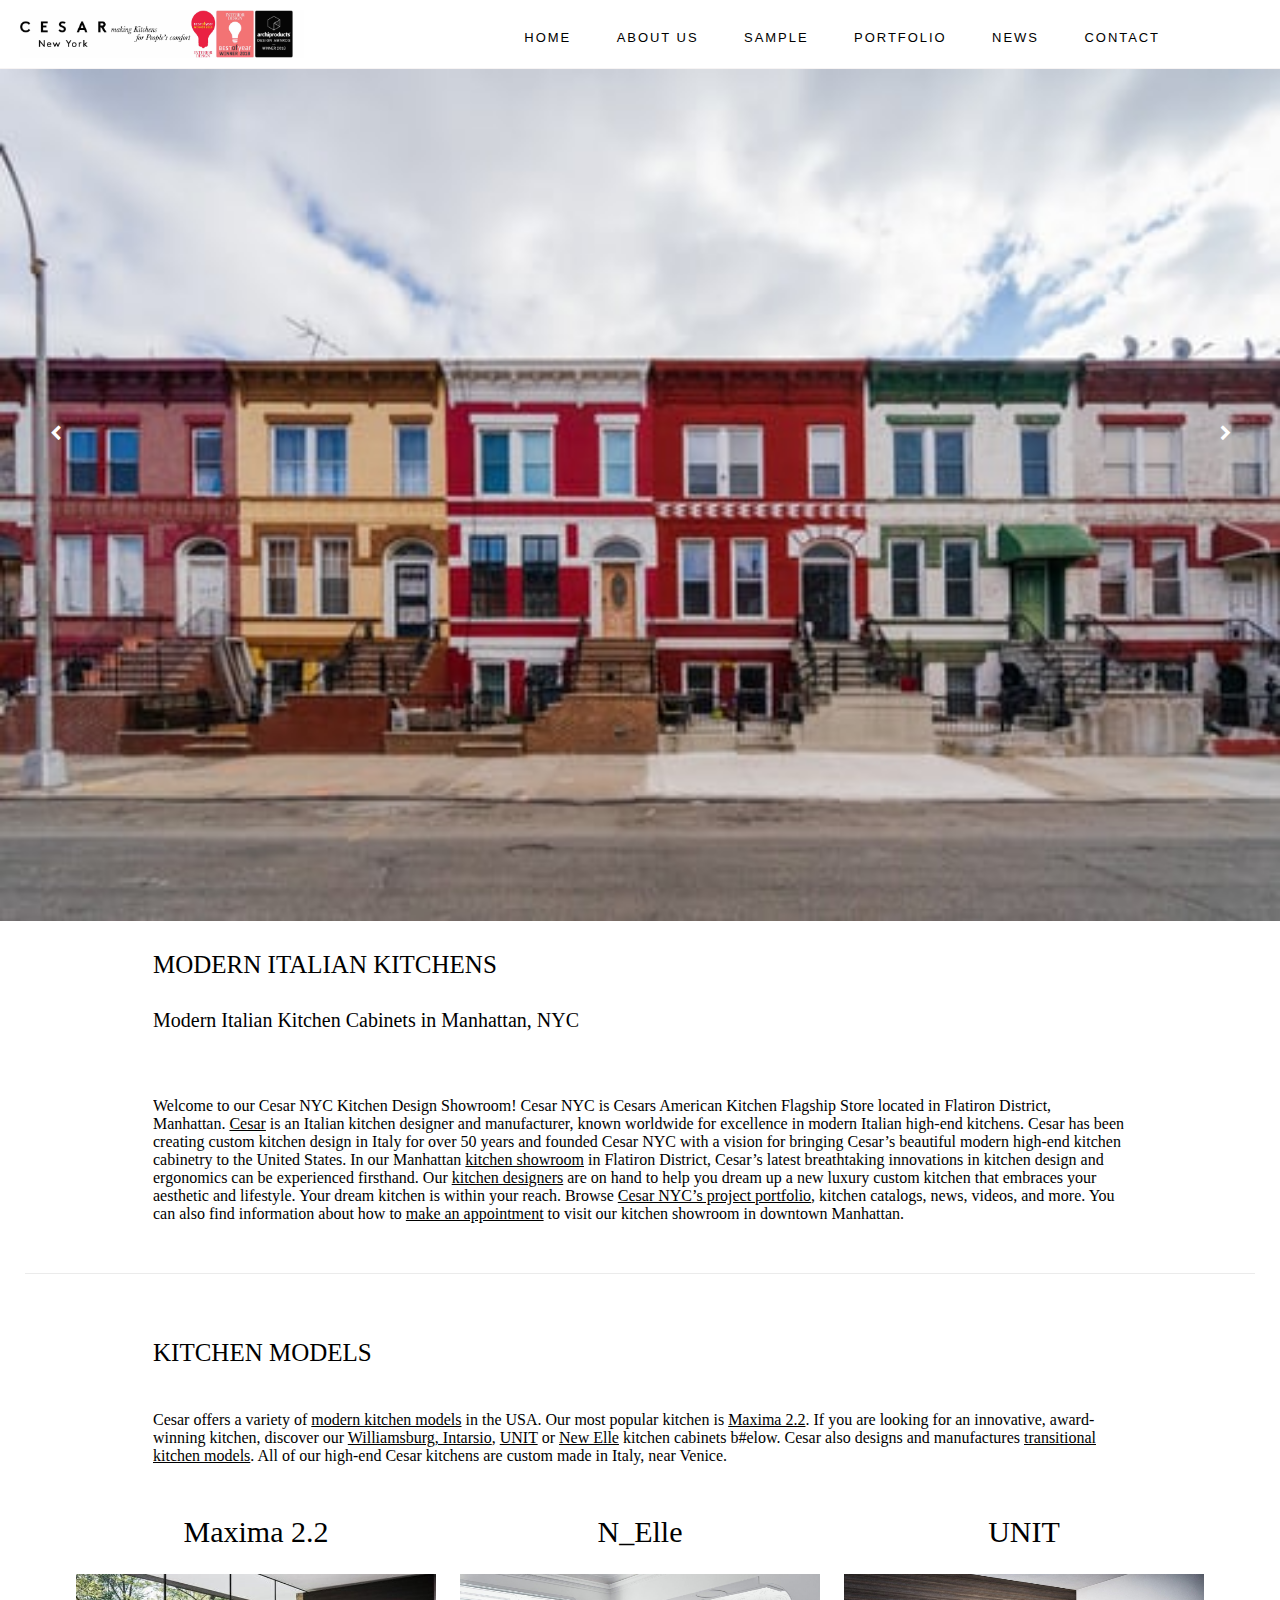
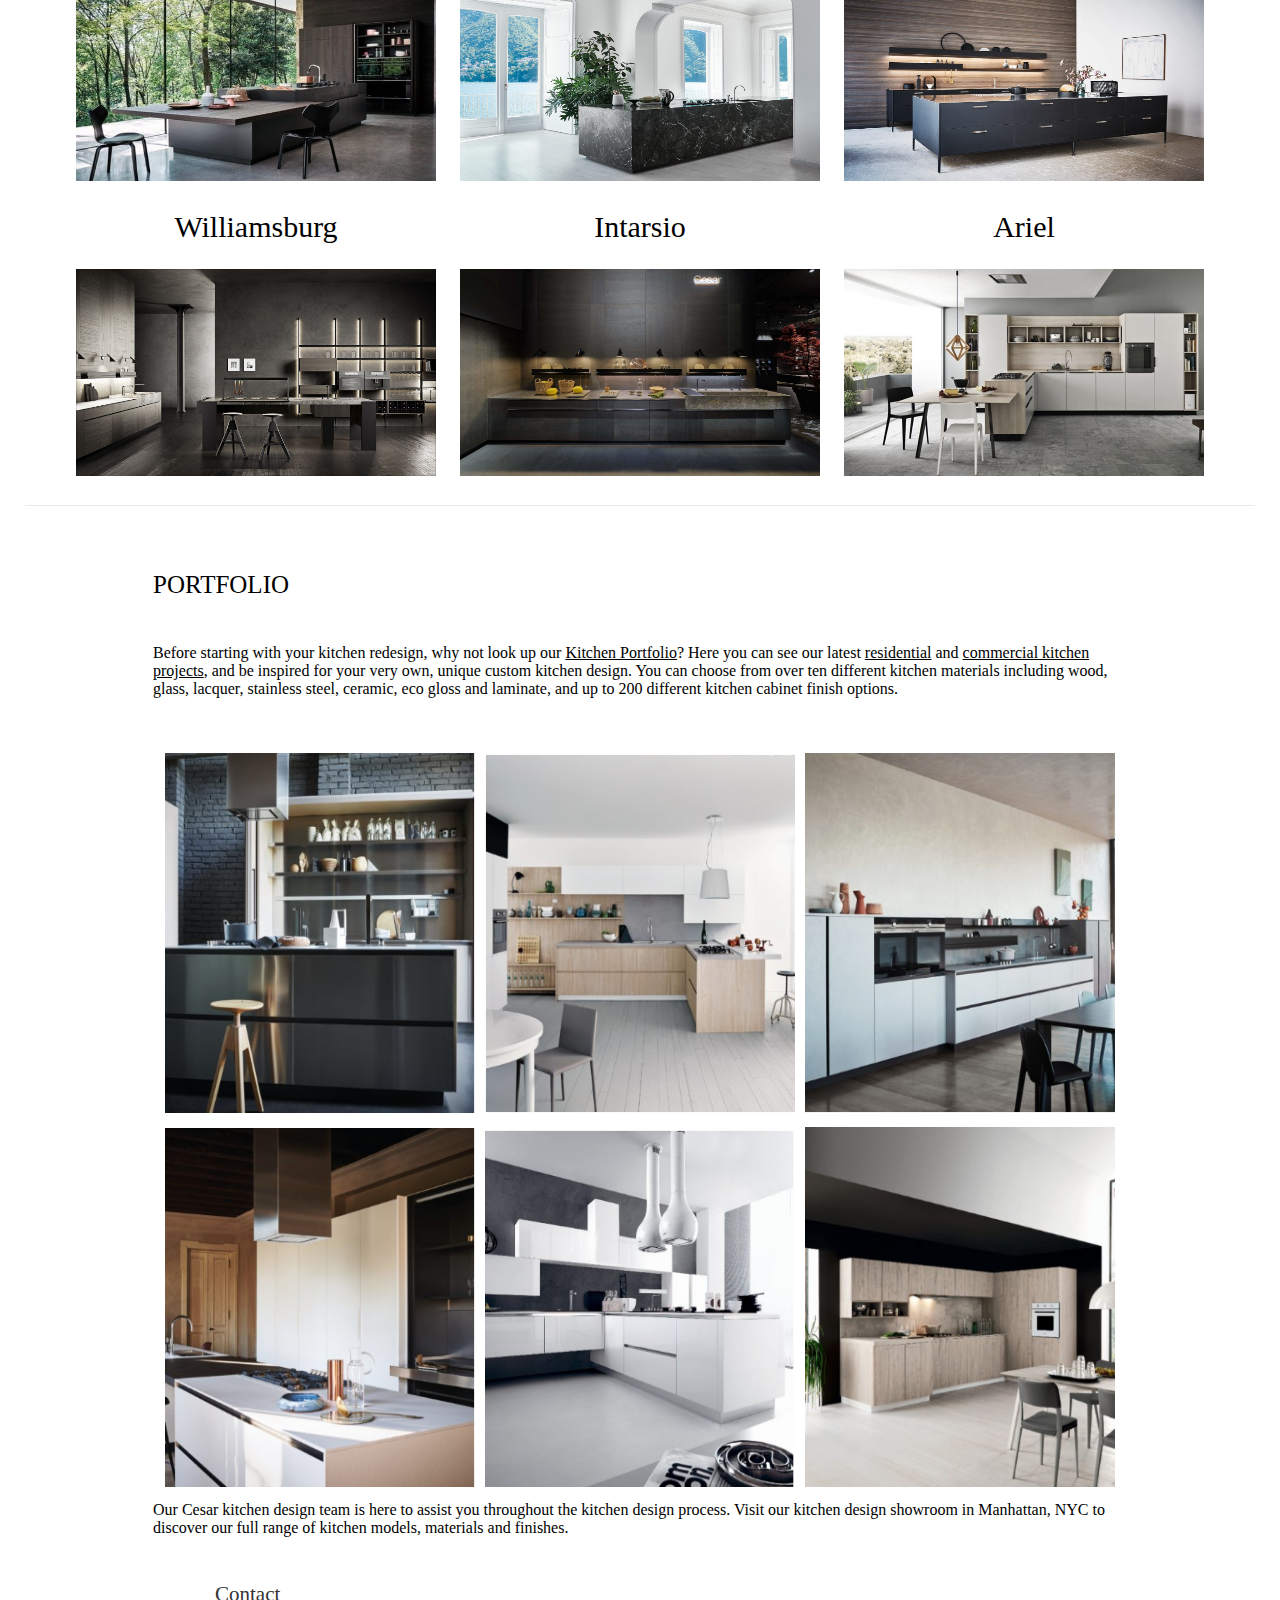
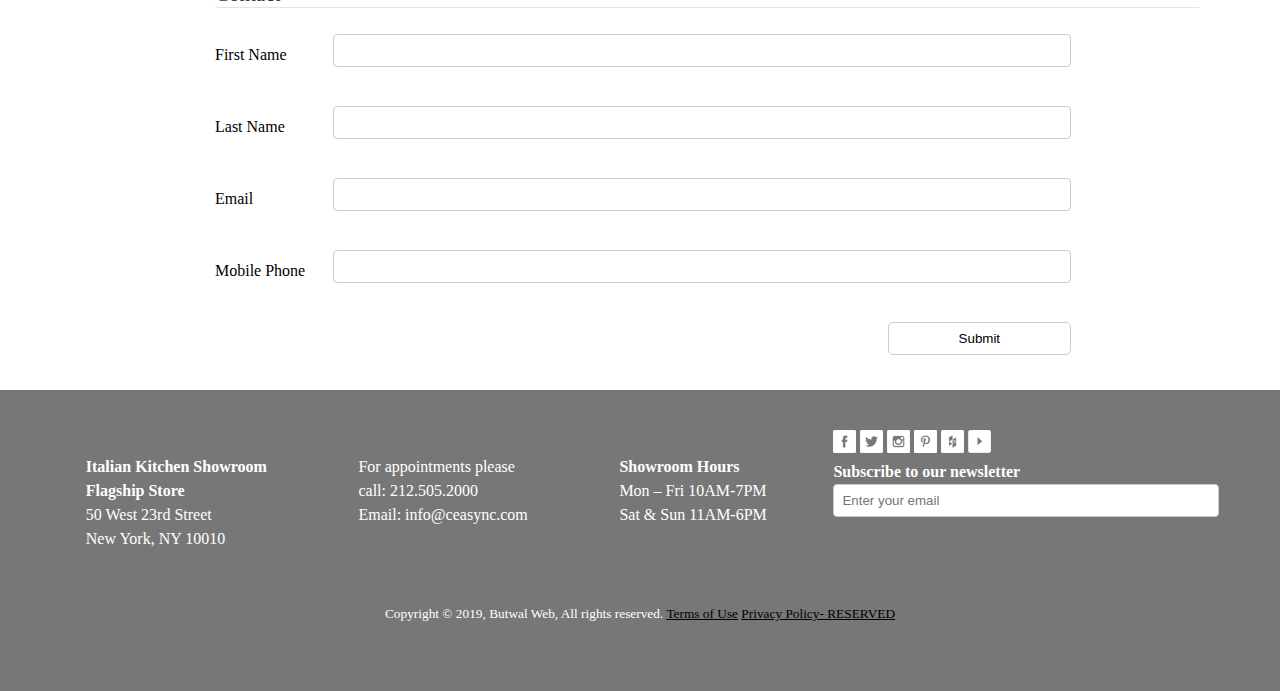
<file: final/index.html>
<!DOCTYPE html>
<html>
<head>
	<title></title>

	<meta name="viewport" content="width=device-width, initial-scale = 1.0">

	<link rel="stylesheet" href="https://cdnjs.cloudflare.com/ajax/libs/font-awesome/4.7.0/css/font-awesome.min.css">
  <link rel="stylesheet"  href="css/style.css">
  <link rel="stylesheet" href="css/header.css">
  <link rel="stylesheet" href="css/home.css">
  <link rel="stylesheet" href="css/slider.css">
  <link rel="stylesheet" href="css/contact.css">
  <link rel="stylesheet" href="css/footer.css">


   </head>
<body>

	<div class="container">
		
  <!-- navigation-header  -->
            <div class="second-row">
                    <nav class="navbar navbar-custom nav-border">    
                        <div class="header-title">
                            <a class="site-brand" href="index.html"><img class="header-logo-img" src="images/Website-Logo.jpg" alt="logo"></a>
                        </div>
                        
                        <!-- <div class="nav-menusfa"> -->
                        <ul class="nav-menu">    
                            <li class="main-list"><a href="index.html">Home</a></li>
                            <li class="open-dropdown menu1 "><a class="menu-link" href="#">About Us</a>
                                <ul class="dropdown-menu dropdown-content dropdown dropdown-list1 "  >
                                    <li class="menu-item "><a class="myLinkList" href="our-team.html">Our Team</a></li>
                                    <li class="menu-item "><a class="myLinkList" href="about-us.html" >About Us</a></li>
                                    <li class="menu-item "><a class="myLinkList" href="our-products.html" >Kitchen Showroom</a></li>
                                    <li class="menu-item "><a class="myLinkList" href="single_prod_page.html" >Design + Production</a></li>
                                    <li class="menu-item "><a class="myLinkList" href="customer_review.html" >Customer Reviews</a></li>
                                </ul>
                            </li>
                            <li class="open-dropdown menu2 "><a class="menu-link2" href="#">Sample</a>
                                <ul class="dropdown-menu dropdown-content dropdown dropdown-list2"  >
                                    <li class="menu-item"> <a class="myLinkList" href = "our-team.html">Our Team</a></li>
                                    <li class="menu-item "><a class="myLinkList" href="about-us.html" >About</a></li>
                                    <li class="menu-item "><a class="myLinkList" href="our-products.html" >Kitchen Sho</a></li>
                                    <li class="menu-item "><a class="myLinkList" href="single_prod_page.html" >Design + Pro</a></li>
                                    <li class="menu-item "><a class="myLinkList" href="customer_review.html" >Customer Reviews</a></li>
                                </ul>
                            </li>
                            <li class="open-dropdown menu3 "><a  class="menu-link3" href="#">Portfolio</a>
                                <ul class="dropdown-menu dropdown-content dropdown dropdown-list3"  >
                                    <li class="menu-item "><a class="myLinkList" href="our-team.html"> Our Team</a></li>
                                    <li class="menu-item "><a class="myLinkList" href="about-us.html" >About Us</a></li>
                                    <li class="menu-item "><a class="myLinkList" href="our-products.html" >Kitchen Showroom</a></li>
                                    <li class="menu-item "><a class="myLinkList" href="single_prod_page.html" >Design Production</a></li>
                                    <li class="menu-item "><a class="myLinkList" href="customer_review.html" >Customer Reviews</a></li>
                                </ul>
                            </li>
                            <li class="open-dropdown menu4 "><a class="menu-link4" href="#">News</a>
                                <ul class="dropdown-menu dropdown-content dropdown dropdown-list4"  >
                                    <li class="menu-item "><a class="myLinkList" href="our-team.html" > Team</a></li>
                                    <li class="menu-item "><a class="myLinkList" href="about-us.html" >About Us</a></li>
                                    <li class="menu-item "><a class="myLinkList" href="our-products.html" > Showroom</a></li>
                                    <li class="menu-item "><a class="myLinkList" href="single_prod_page.html" >Production</a></li>
                                    <li class="menu-item "><a class="myLinkList" href="customer_review.html" >Customer Reviews</a></li>
                                </ul>
                            </li>
                            <li class="open-dropdown menu5 " > <a class="menu-link5" href="#">Contact</a>
                                <ul class="dropdown-menu dropdown-content dropdown dropdown-list5"  >
                                    <li class="menu-item "><a class="myLinkList" href="#" >Contact Us</a></li>
                                    <li class="menu-item "><a class="myLinkList" href="#" >Other Sample</a></li>
                                </ul>
                            </li>

                        </ul>
                      <!-- </div> -->
                    </nav>

                    <nav class="navbar-mob">
                        <div class="menu-btn">  
                            <!-- <i class="fa fa-bars" id="bar">menu</i> -->
                            <img class="fa-bars" id="bar" src="images/bars-solid.svg" alt="bar-icon">
                            <!-- <i class="fa fa-times" id="cross">cancel</i> -->
                            <img  class="fa-times" id="cross" src="images/times-solid.svg" alt="cross-bar">
                        </div>
                    </nav>
                </div>
  <!-- navigation-header  close -->



        <!-- slideshow-image  -->
                <div class="slideshow-container">
                                    
                    <i class="fa fa-chevron-left left-slide-arrow"></i>
                    <i class="fa fa-chevron-right right-slide-arrow"></i>
                    
                    <div class="mySlides">
                    <img src="images/img_1.jpg">
                    </div>
                    
                    <div class="mySlides">
                    <img src="images/img_2.jpg">
                    </div>
                    
                    <div class="mySlides">
                    <img src="images/img_3.jpg">
                    </div> 
                    
                </div>


                <!-- paragraph ->  MODERN ITALIAN KITCHENS -->
                <div class="text-wrapper">
                    <div class="text-container">
                    <h1 class="morden">MODERN ITALIAN KITCHENS</h1>
                    <h2>Modern Italian Kitchen Cabinets in Manhattan, NYC</h2>
                    </div>
                    <div class="para_wrapper">
                    <p>Welcome to our Cesar NYC Kitchen Design Showroom! Cesar NYC is Cesars American Kitchen Flagship Store located in Flatiron District, Manhattan. <a href="#">Cesar</a> is an Italian kitchen designer and manufacturer, known worldwide for excellence in modern Italian high-end kitchens. Cesar has been creating custom kitchen design in Italy for over 50 years and founded Cesar NYC with a vision for bringing Cesar’s beautiful modern high-end kitchen cabinetry to the United States. In our Manhattan <a href="#">kitchen showroom</a> in Flatiron District, Cesar’s latest breathtaking innovations in kitchen design and ergonomics can be experienced firsthand. Our <a href="#">kitchen designers</a> are on hand to help you dream up a new luxury custom kitchen that embraces your aesthetic and lifestyle. Your dream kitchen is within your reach. Browse <a href="#">Cesar NYC’s project portfolio</a>, kitchen catalogs, news, videos, and more. You can also find information about how to <a href="#">make an appointment</a> to visit our kitchen showroom in downtown Manhattan.</p>
                    </div>
                </div>
                <!-- paragraph ->  MODERN ITALIAN KITCHENS -->


                <!-- row -->
                <div class="line-container">
                <div class="row"></div>
                </div>
                <!-- row -->


                <!-- KITCHEN MODELS -->
                <div class="fourth-container">
                <div class="text-wrapper">
                    <div class="text-container">
                    <h1 class="morden">KITCHEN MODELS</h1>
                    </div>
                    <div class="para_wrapper">
                    <p>Cesar offers a variety of <a href="#">modern kitchen models</a> in the USA. Our most popular kitchen is <a href="#">Maxima 2.2</a>. If you are looking for an innovative, award-winning kitchen, discover our <a href="#">Williamsburg, Intarsio</a>, <a href="#">UNIT</a> or <a href="">New Elle</a> kitchen cabinets b#elow. Cesar also designs and manufactures <a href="#">transitional kitchen models</a>. All of our high-end Cesar kitchens are custom made in Italy, near Venice.</p>
                    </div>
                </div>

                <main class="picture-and-text-container">
                <div class="div1"> 
                    <h2 class="singleimage_heading">Maxima 2.2</h2>
                    <img class="images" src="images/Maxima.jpg" alt="">
                </div>
                    <div class="div2">
                    <h2 class="singleimage_heading">N_Elle</h2>
                    <img class="images" src="images/N_Elle.jpg" alt="">
                    </div>
                    <div class="div3"> 
                    <h2 class="singleimage_heading">UNIT</h2>
                    <img class="images" src="images/UNIT.jpg" alt="">
                    </div>
                    <div class="div4">
                    <h2 class="singleimage_heading">Williamsburg</h2>
                    <img class="images" src="images/Williamsburg.jpg" alt=""> 
                    </div>
                <div class="div5"> 
                    <h2 class="singleimage_heading">Intarsio</h2>
                    <img class="images" src="images/Intarsio.jpg" alt="">
                </div>
                <div class="div6"> 
                    <h2 class="singleimage_heading">Ariel</h2>
                    <img class="images" src="images/Ariel.jpg" alt="">
                </div>
                </main>
                </div>


                <!-- row -->
                <div class="line-container">
                <div class="row"></div>
                </div>
                <!-- row -->

                <!-- portfolio-container  -->
                <div class="portfolio-container">
                    <div class="text-wrapper">
                        <div class="text-container">
                          <h1 class="morden">PORTFOLIO</h1>
                        </div>
                        <div class="para_wrapper">
                          <p style="margin-bottom: 50px;">Before starting with your kitchen redesign, why not look up our <a href="#">Kitchen Portfolio</a>? Here you can see our latest <a href="#">residential</a> and <a href="#">commercial kitchen projects</a>, and be inspired for your very own, unique custom kitchen design. You can choose from over ten different kitchen materials including wood, glass, lacquer, stainless steel, ceramic, eco gloss and laminate, and up to 200 different kitchen cabinet finish options.</p>
                        </div>
                    </div>
                    </div>
                    <main class="portfolio-container">
                      <div class="div1"> 
                          <img src="images/portfolio-1.png" class="portfolio-img" alt="">
                      </div>
                        <div class="div2">
                          <img src="images/portfolio-2.png" class="portfolio-img" alt="">
                        </div>
                        <div class="div3"> 
                          <img src="images/portfolio-3.png" class="portfolio-img" alt="">
                        </div>
                        <div class="div4">
                          <img src="images/portfolio-4.png" class="portfolio-img" alt=""> 
                        </div>
                      <div class="div5"> 
                          <img src="images/portfolio-5.png" class="portfolio-img" alt="">
                      </div>
                      <div class="div6"> 
                          <img src="images/portfolio-6.png" class="portfolio-img" alt="">
                      </div>
                    
                     </main>
                    
                    <div class="text-wrapper">
                     <div class="para_wrapper">
                        <p >Our Cesar kitchen design team is here to assist you throughout the kitchen design process. Visit our kitchen design showroom in Manhattan, NYC to discover our full range of kitchen models, materials and finishes.</p>
                      </div>
                    </div>
                <!-- portfolio-container close -->

                <!-- Contact form open  -->
                <div class="con-container">
                    
                
                    <div class="form-container">
                      <div class="contact-title">
                        <legend>Contact</legend>
                      </div>
                  <form>
                    <div class="row1">
                      <div class="col-25">
                        <label for="fname">First Name</label>
                      </div>
                      <div class="col-75">
                        <input type="text" id="fname" name="firstname">
                      </div>
                    </div>
                    <div class="row1">
                      <div class="col-25">
                        <label for="lname">Last Name</label>
                      </div>
                      <div class="col-75">
                        <input type="text" id="lname" name="lastname">
                      </div>
                    </div>
                    <div class="row1">
                      <div class="col-25">
                        <label for="email">Email</label>
                      </div>
                      <div class="col-75">
                          <input type="email" id="email" name="email" >
                      </div>
                    </div>
                    <div class="row1">
                      <div class="col-25">
                        <label for="phone">Mobile Phone</label>
                      </div>
                      <div class="col-75">
                          <input type="number" id="phone" name="phone" >
                      </div>
                    </div>
                    <div class="row2" >
                        <div class="col-25">
                            <label ></label>
                          </div>
                        <div class="col-75">
                             <input type="submit" value="Submit">
                        </div>
                     
                    </div>
                  </form>
                </div>
                        <!-- form -->



                <!-- footer open -->
                <footer class="grid-footer">
                    <div class="item1 footer-column">
                        <div class="textwidget">
                          <p><strong>Italian Kitchen Showroom<br />
                                Flagship Store</strong><br />
                                50 West 23rd Street<br />
                                New York, NY 10010</p>
                        </div>
                    </div>
              
                      <div class="item2 footer-column">
                          <div class="textwidget">
                            <p>For appointments please<br />
                            call: 212.505.2000<br />
                              Email: info@ceasync.com</a>
                          </p>
                        </div>
                      </div>
              
                      <div class="item3 footer-column">
                        <div class="textwidget">
                          <p><strong>Showroom Hours</strong><br />
                            Mon &#8211; Fri 10AM-7PM<br />
                            Sat &#038; Sun 11AM-6PM</p>
                      </div>
              
                      </div>  
              
                      <div class="item4 footer-column">
                        <div class="textwidget subscriber-widget">
                          <div id="social" class="row-widget4">
                            <a href="#" target="_blank" id="social_facebook">
                            <img src="images/facebook.png" alt="Facebook">
                          </a>
                          <a href="#" target="_blank" id="social_twitter">
                            <img src="images/twitter.png" alt="twitter">
                          </a>
                          <a href="#" target="_blank" id="social_instagram">
                            <img src="images/instagram.png" alt="Instagram">
                          </a>
                          <a href="#" target="_blank" id="social_pinterest">
                            <img src="images/pinterest.png" alt="pinterest">
                          </a>
                          <a href="#" target="_blank" id="social_houzz">
                            <img src="images/houzz.png" alt="houzz">
                          </a>
                          <a href="#" target="_blank" id="social_youtube">
                            <img src="images/youtube.png" alt="youtube">
                          </a>
                          </div>
              
                        <form class="form-control row-widget4" action="">
                            <strong>Subscribe to our newsletter</strong>
                            <input id="footer-email" class="form-control" name="email" required="required" type="email" placeholder="Enter your email" />
                      </form>
                        </div>
                      </div>
                    
                    <div class="item5 footer-column">
                    <p>
                    <small> Copyright &copy; 2019, Butwal Web, All rights reserved.
                      <a href="#">Terms of Use</a> 
                      <a href="#">Privacy Policy- RESERVED</a></small>
                      </p>
                    </div>
                </footer>
                <!-- footer close -->



           
    </div>
           
 

<script src="js/menu.js"></script>
<script src="js/slider.js"></script>




</body>
</html>
</file>
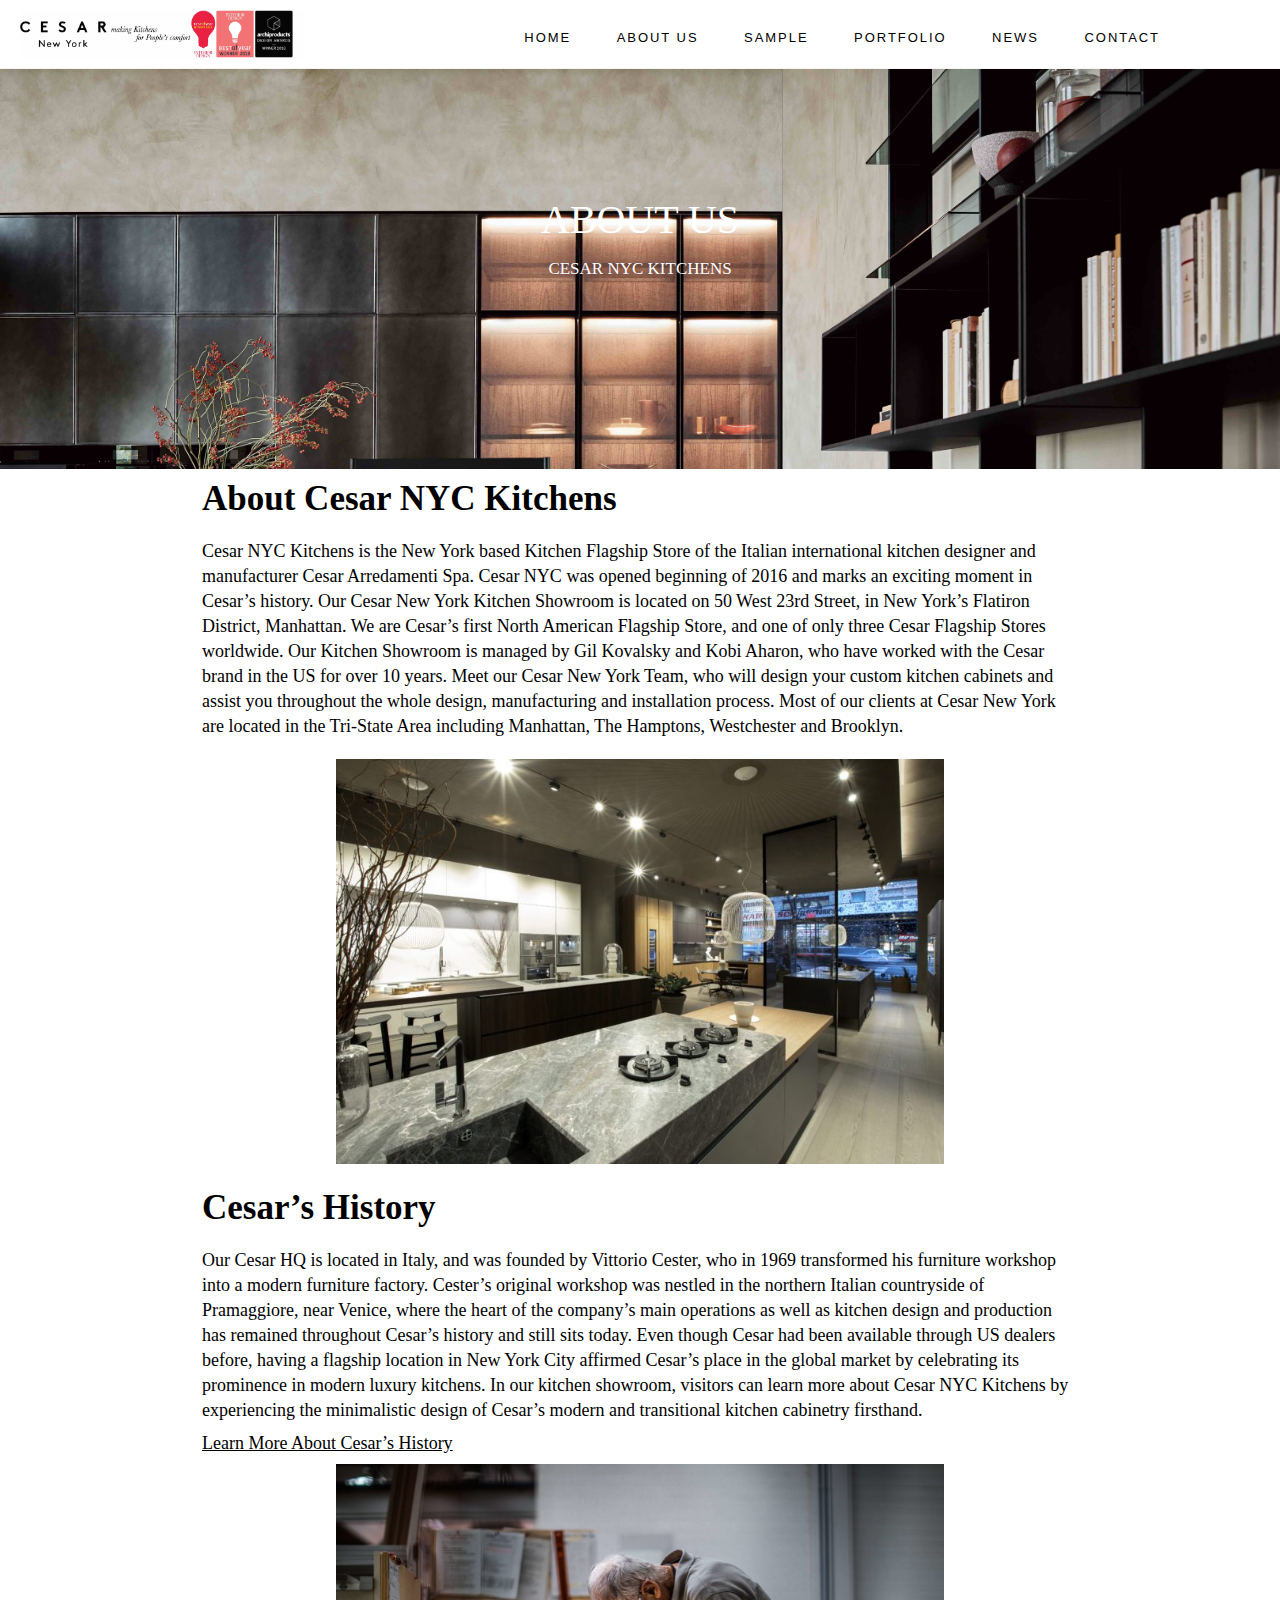
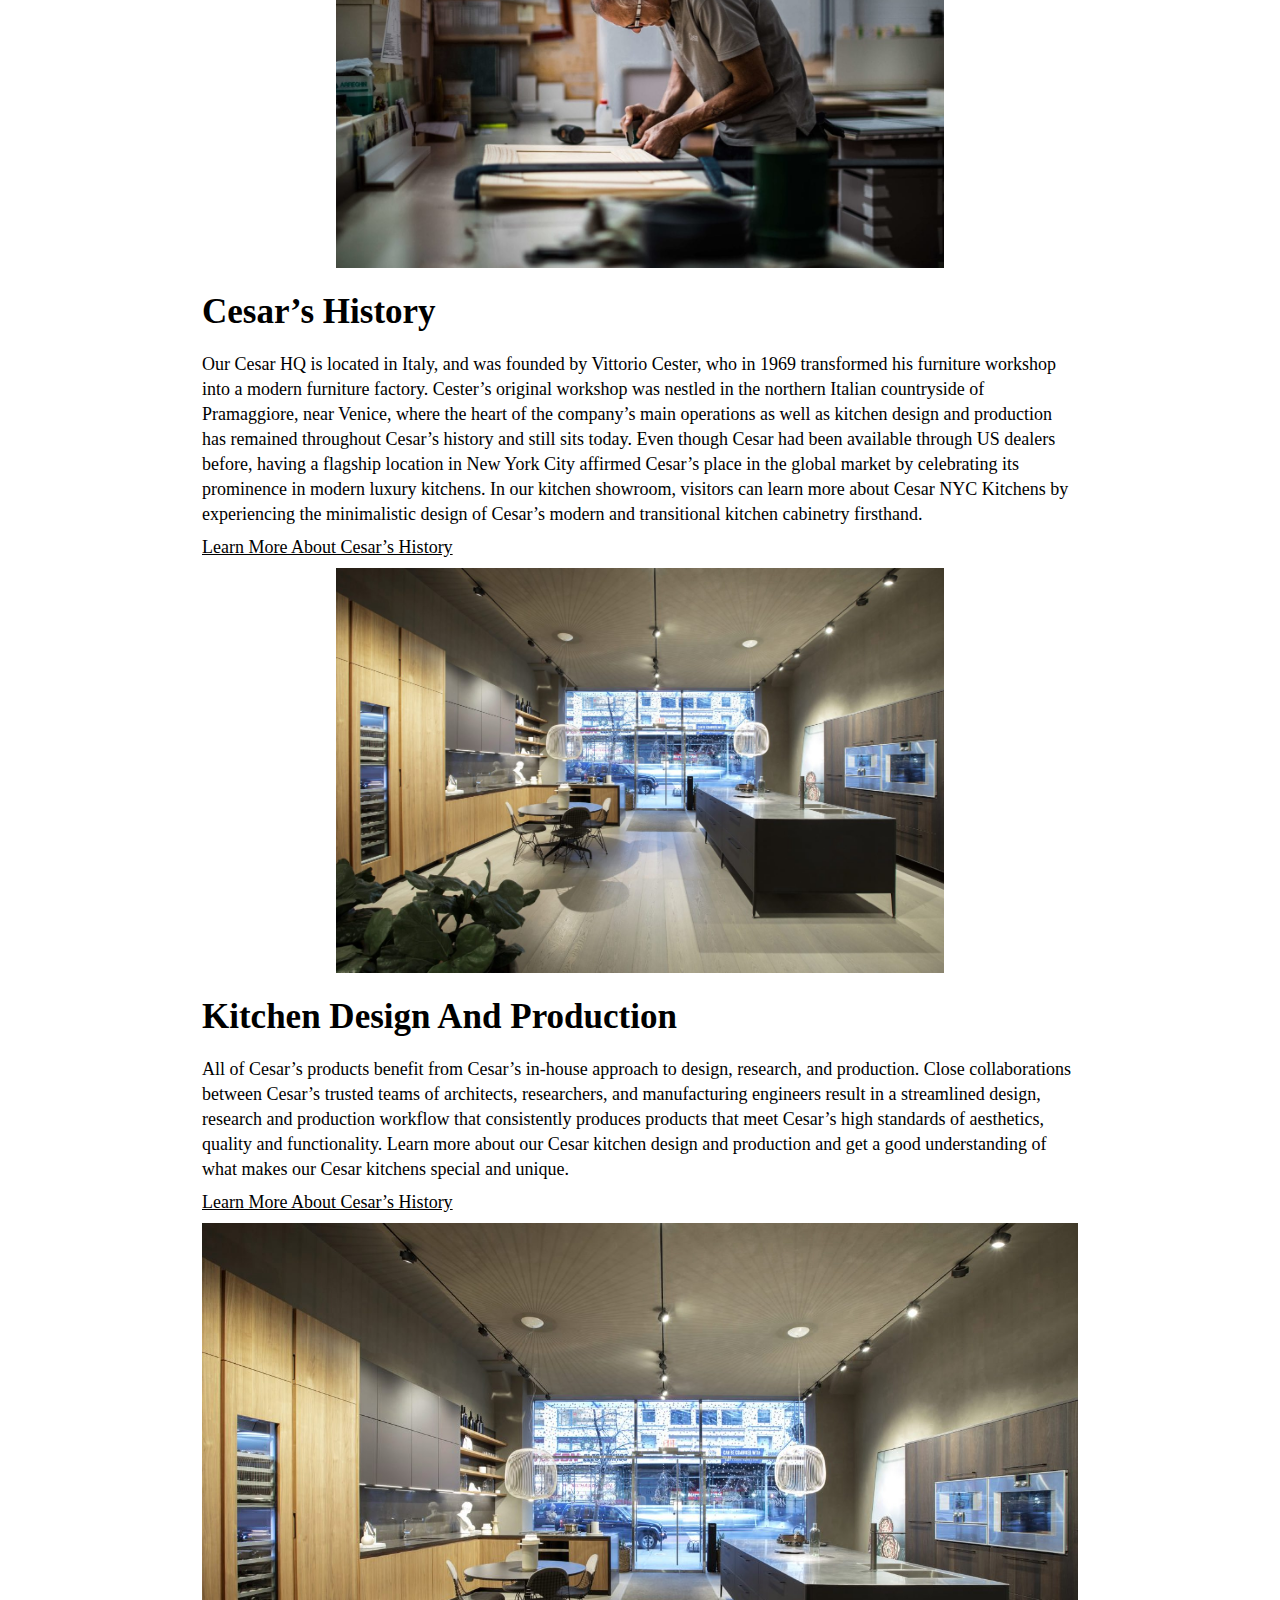
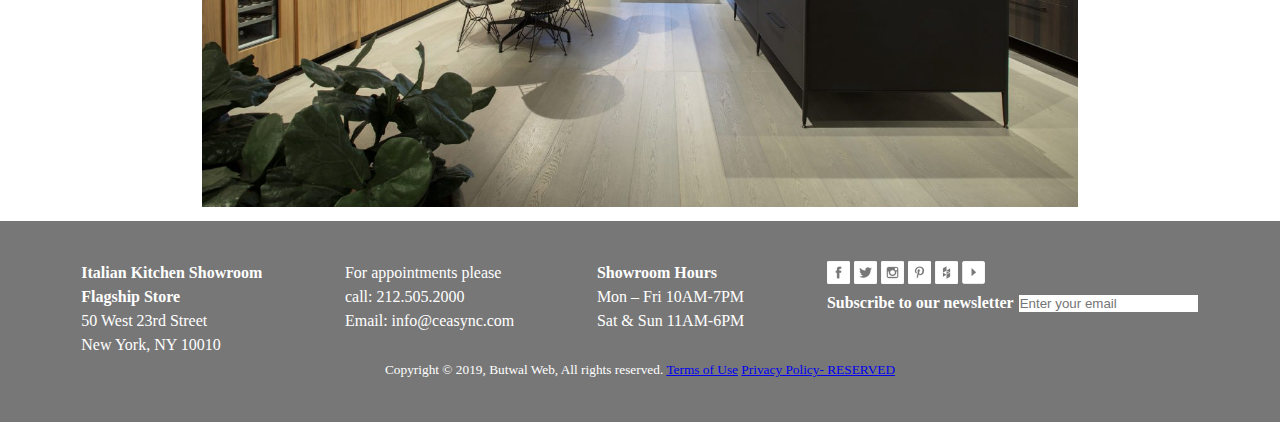
<file: final/about-us.html>
<!DOCTYPE html>
<html lang="en">
<head>
    <meta charset="UTF-8">
    <meta name="viewport" content="width=device-width, initial-scale=1.0">
    <title>AboutUs</title>
    <link rel="stylesheet" href="css/style.css">
    <link rel="stylesheet" href="css/header.css">
    <link rel="stylesheet" href="css/breadcumb.css">
    <link rel="stylesheet" href="css/about-us.css">
    <link rel="stylesheet" href="css/footer.css">
    <!-- <style>
        *{
            padding: 0px;
            margin: 0px;
        }

        .top-image-wrapper {
            /* background-image: url("images/room.jpg"); */
            /* background-position: center;
            background-repeat: no-repeat;
            background-size: cover; */
            height: 400px;
        }

        .top-image-wrapper > img {
            width: 100%;
            height: 100%;
        }
        .text-wrapper{
            width: 70%;
            margin: auto;
        }

        .text-wrapper > h1 {
            font-size: 35px;
            padding: 10px;
        }

        .text-wrapper >  p {
            line-height: 25px;
            font-size: 18px;
            padding: 10px;
        }
        .text-wrapper > a {
            padding: 10px;
            /* text-decoration: none; */
            color: black;
            font-size: 18px;
        }

        .text-wrapper > a:hover {
            color: gray;
            text-decoration: none;
        }

        
        .image-center{
            width: 70%;
            margin: auto;
            padding: 10px;
        
            }
        .image-center > img {
            width: 100%;
            height: auto;
        }

        .header-image-text-first {
            position: absolute;
            top: 20%;
            left: 50%;
            transform: translate(-50%, -50%);
            color: #fff;
            font-size: 40px;
        }
        .header-image-text-second {
            position: absolute;
            top: 25%;
            left: 50%;
            transform: translate(-50%, -50%);
            color: #fff;
            font-size: 17px;
        }
        .video-center > img {
            width: 100%;
            height: auto;
            padding: 10px;
        }

    
    </style> -->

</head>
<body>
    <div class="container">

        <!-- navigation-header  -->
        <div class="second-row">
            <nav class="navbar navbar-custom nav-border">    
                <div class="header-title">
                    <a class="site-brand" href="index.html"><img class="header-logo-img" src="images/Website-Logo.jpg" alt="logo"></a>
                </div>
                
                <!-- <div class="nav-menusfa"> -->
                <ul class="nav-menu">    
                    <li class="main-list"><a href="index.html">Home</a></li>
                    <li class="open-dropdown menu1 "><a class="menu-link" href="#">About Us</a>
                        <ul class="dropdown-menu dropdown-content dropdown dropdown-list1 "  >
                            <li class="menu-item "><a class="myLinkList" href="our-team.html">Our Team</a></li>
                            <li class="menu-item "><a class="myLinkList" href="about-us.html" >About Us</a></li>
                            <li class="menu-item "><a class="myLinkList" href="our-products.html" >Kitchen Showroom</a></li>
                            <li class="menu-item "><a class="myLinkList" href="single_prod_page.html" >Design + Production</a></li>
                            <li class="menu-item "><a class="myLinkList" href="customer_review.html" >Customer Reviews</a></li>
                        </ul>
                    </li>
                    <li class="open-dropdown menu2 "><a class="menu-link2" href="#">Sample</a>
                        <ul class="dropdown-menu dropdown-content dropdown dropdown-list2"  >
                            <li class="menu-item"> <a class="myLinkList" href = "our-team.html">Our Team</a></li>
                            <li class="menu-item "><a class="myLinkList" href="about-us.html" >About</a></li>
                            <li class="menu-item "><a class="myLinkList" href="our-products.html" >Kitchen Sho</a></li>
                            <li class="menu-item "><a class="myLinkList" href="single_prod_page.html" >Design + Pro</a></li>
                            <li class="menu-item "><a class="myLinkList" href="customer_review.html" >Customer Reviews</a></li>
                        </ul>
                    </li>
                    <li class="open-dropdown menu3 "><a  class="menu-link3" href="#">Portfolio</a>
                        <ul class="dropdown-menu dropdown-content dropdown dropdown-list3"  >
                            <li class="menu-item "><a class="myLinkList" href="our-team.html"> Our Team</a></li>
                            <li class="menu-item "><a class="myLinkList" href="about-us.html" >About Us</a></li>
                            <li class="menu-item "><a class="myLinkList" href="our-products.html" >Kitchen Showroom</a></li>
                            <li class="menu-item "><a class="myLinkList" href="single_prod_page.html" >Design Production</a></li>
                            <li class="menu-item "><a class="myLinkList" href="customer_review.html" >Customer Reviews</a></li>
                        </ul>
                    </li>
                    <li class="open-dropdown menu4 "><a class="menu-link4" href="#">News</a>
                        <ul class="dropdown-menu dropdown-content dropdown dropdown-list4"  >
                            <li class="menu-item "><a class="myLinkList" href="our-team.html" > Team</a></li>
                            <li class="menu-item "><a class="myLinkList" href="about-us.html" >About Us</a></li>
                            <li class="menu-item "><a class="myLinkList" href="our-products.html" > Showroom</a></li>
                            <li class="menu-item "><a class="myLinkList" href="single_prod_page.html" >Production</a></li>
                            <li class="menu-item "><a class="myLinkList" href="customer_review.html" >Customer Reviews</a></li>
                        </ul>
                    </li>
                    <li class="open-dropdown menu5 " > <a class="menu-link5" href="#">Contact</a>
                        <ul class="dropdown-menu dropdown-content dropdown dropdown-list5"  >
                            <li class="menu-item "><a class="myLinkList" href="#" >Contact Us</a></li>
                            <li class="menu-item "><a class="myLinkList" href="#" >Other Sample</a></li>
                        </ul>
                    </li>

                </ul>
              <!-- </div> -->
            </nav>

            <nav class="navbar-mob">
                <div class="menu-btn">  
                    <!-- <i class="fa fa-bars" id="bar">menu</i> -->
                    <img class="fa-bars" id="bar" src="images/bars-solid.svg" alt="bar-icon">
                    <!-- <i class="fa fa-times" id="cross">cancel</i> -->
                    <img  class="fa-times" id="cross" src="images/times-solid.svg" alt="cross-bar">
                </div>
            </nav>
        </div>
<!-- navigation-header  close -->



        <div class="top-image-wrapper">
            <img src="images/room.jpg" alt="room-image" style="width:100%; "> 
            <div class="header-image-text-first">ABOUT US</div>
            <div class="header-image-text-second">CESAR NYC KITCHENS</div>
        </div>
        
        <div class="text-wrapper">
            <h1>About Cesar NYC Kitchens</h1>
            <p>Cesar NYC Kitchens is the New York based Kitchen Flagship Store of the Italian international kitchen designer and manufacturer Cesar Arredamenti Spa. Cesar NYC was opened beginning of 2016 and marks an exciting moment in Cesar’s history. Our Cesar New York Kitchen Showroom is located on 50 West 23rd Street, in New York’s Flatiron District, Manhattan. We are Cesar’s first North American Flagship Store, and one of only three Cesar Flagship Stores worldwide. Our Kitchen Showroom is managed by Gil Kovalsky and Kobi Aharon, who have worked with the Cesar brand in the US for over 10 years. Meet our Cesar New York Team, who will design your custom kitchen cabinets and assist you throughout the whole design, manufacturing and installation process. Most of our clients at Cesar New York are located in the Tri-State Area including Manhattan, The Hamptons, Westchester and Brooklyn.</p>
            <div class="text-image-wrapper">
                <div class="image-center">
                    <img src="images/CE-28-768x512.jpg" alt="room-image-first">
                </div>
                
            </div>
        </div>

        <div class="text-wrapper">
            <h1>Cesar’s History</h1>
            <p>Our Cesar HQ is located in Italy, and was founded by Vittorio Cester, who in 1969 transformed his furniture workshop into a modern furniture factory. Cester’s original workshop was nestled in the northern Italian countryside of Pramaggiore, near Venice, where the heart of the company’s main operations as well as kitchen design and production has remained throughout Cesar’s history and still sits today. Even though Cesar had been available through US dealers before, having a flagship location in New York City affirmed Cesar’s place in the global market by celebrating its prominence in modern luxury kitchens. In our kitchen showroom, visitors can learn more about Cesar NYC Kitchens by experiencing the minimalistic design of Cesar’s modern and transitional kitchen cabinetry firsthand.</p>
            <a href="#">Learn More About Cesar’s History</a>
            <div class="text-image-wrapper">
                <div class="image-center">
                    <img src="images/Cesar-Kitchen-Production-Site_4-1400x933.jpg" alt="room-image-first">
                </div>
            
                
            </div>
        </div>

        <div class="text-wrapper">
            <h1>Cesar’s History</h1>
            <p>Our Cesar HQ is located in Italy, and was founded by Vittorio Cester, who in 1969 transformed his furniture workshop into a modern furniture factory. Cester’s original workshop was nestled in the northern Italian countryside of Pramaggiore, near Venice, where the heart of the company’s main operations as well as kitchen design and production has remained throughout Cesar’s history and still sits today. Even though Cesar had been available through US dealers before, having a flagship location in New York City affirmed Cesar’s place in the global market by celebrating its prominence in modern luxury kitchens. In our kitchen showroom, visitors can learn more about Cesar NYC Kitchens by experiencing the minimalistic design of Cesar’s modern and transitional kitchen cabinetry firsthand.</p>
            <a href="#">Learn More About Cesar’s History</a>
            <div class="text-image-wrapper">
                <div class="image-center">
                    <img src="images/CE-23-1400x933.jpg" alt="room-image-first">
                </div>
                
            </div>
        </div>

        <div class="text-wrapper">
            <h1>Kitchen Design And Production</h1>
            <p>All of Cesar’s products benefit from Cesar’s in-house approach to design, research, and production. Close collaborations between Cesar’s trusted teams of architects, researchers, and manufacturing engineers result in a streamlined design, research and production workflow that consistently produces products that meet Cesar’s high standards of aesthetics, quality and functionality. Learn more about our Cesar kitchen design and production and get a good understanding of what makes our Cesar kitchens special and unique.</p>
            <a href="#">Learn More About Cesar’s History</a>
            <div class="text-video-wrapper">
                <div class="video-center">
                    <img src="images/CE-23-1400x933.jpg" alt="room-image-first">
                </div>
                
            </div>
        </div>



         <!-- footer open -->
         <footer class="grid-footer">
            <div class="item1 footer-column">
                <div class="textwidget">
                  <p><strong>Italian Kitchen Showroom<br />
                        Flagship Store</strong><br />
                        50 West 23rd Street<br />
                        New York, NY 10010</p>
                </div>
            </div>
      
              <div class="item2 footer-column">
                  <div class="textwidget">
                    <p>For appointments please<br />
                    call: 212.505.2000<br />
                      Email: info@ceasync.com</a>
                  </p>
                </div>
              </div>
      
              <div class="item3 footer-column">
                <div class="textwidget">
                  <p><strong>Showroom Hours</strong><br />
                    Mon &#8211; Fri 10AM-7PM<br />
                    Sat &#038; Sun 11AM-6PM</p>
              </div>
      
              </div>  
      
              <div class="item4 footer-column">
                <div class="textwidget subscriber-widget">
                  <div id="social" class="row-widget4">
                    <a href="#" target="_blank" id="social_facebook">
                    <img src="images/facebook.png" alt="Facebook">
                  </a>
                  <a href="#" target="_blank" id="social_twitter">
                    <img src="images/twitter.png" alt="twitter">
                  </a>
                  <a href="#" target="_blank" id="social_instagram">
                    <img src="images/instagram.png" alt="Instagram">
                  </a>
                  <a href="#" target="_blank" id="social_pinterest">
                    <img src="images/pinterest.png" alt="pinterest">
                  </a>
                  <a href="#" target="_blank" id="social_houzz">
                    <img src="images/houzz.png" alt="houzz">
                  </a>
                  <a href="#" target="_blank" id="social_youtube">
                    <img src="images/youtube.png" alt="youtube">
                  </a>
                  </div>
      
                <form class="form-control row-widget4" action="">
                    <strong>Subscribe to our newsletter</strong>
                    <input id="footer-email" class="form-control" name="email" required="required" type="email" placeholder="Enter your email" />
              </form>
                </div>
              </div>
            
            <div class="item5 footer-column">
            <p>
            <small> Copyright &copy; 2019, Butwal Web, All rights reserved.
              <a href="#">Terms of Use</a> 
              <a href="#">Privacy Policy- RESERVED</a></small>
              </p>
            </div>
        </footer>
        <!-- footer close -->

       
    </div>

<script src="js/menu.js"></script>

</body>
</html>
</file>
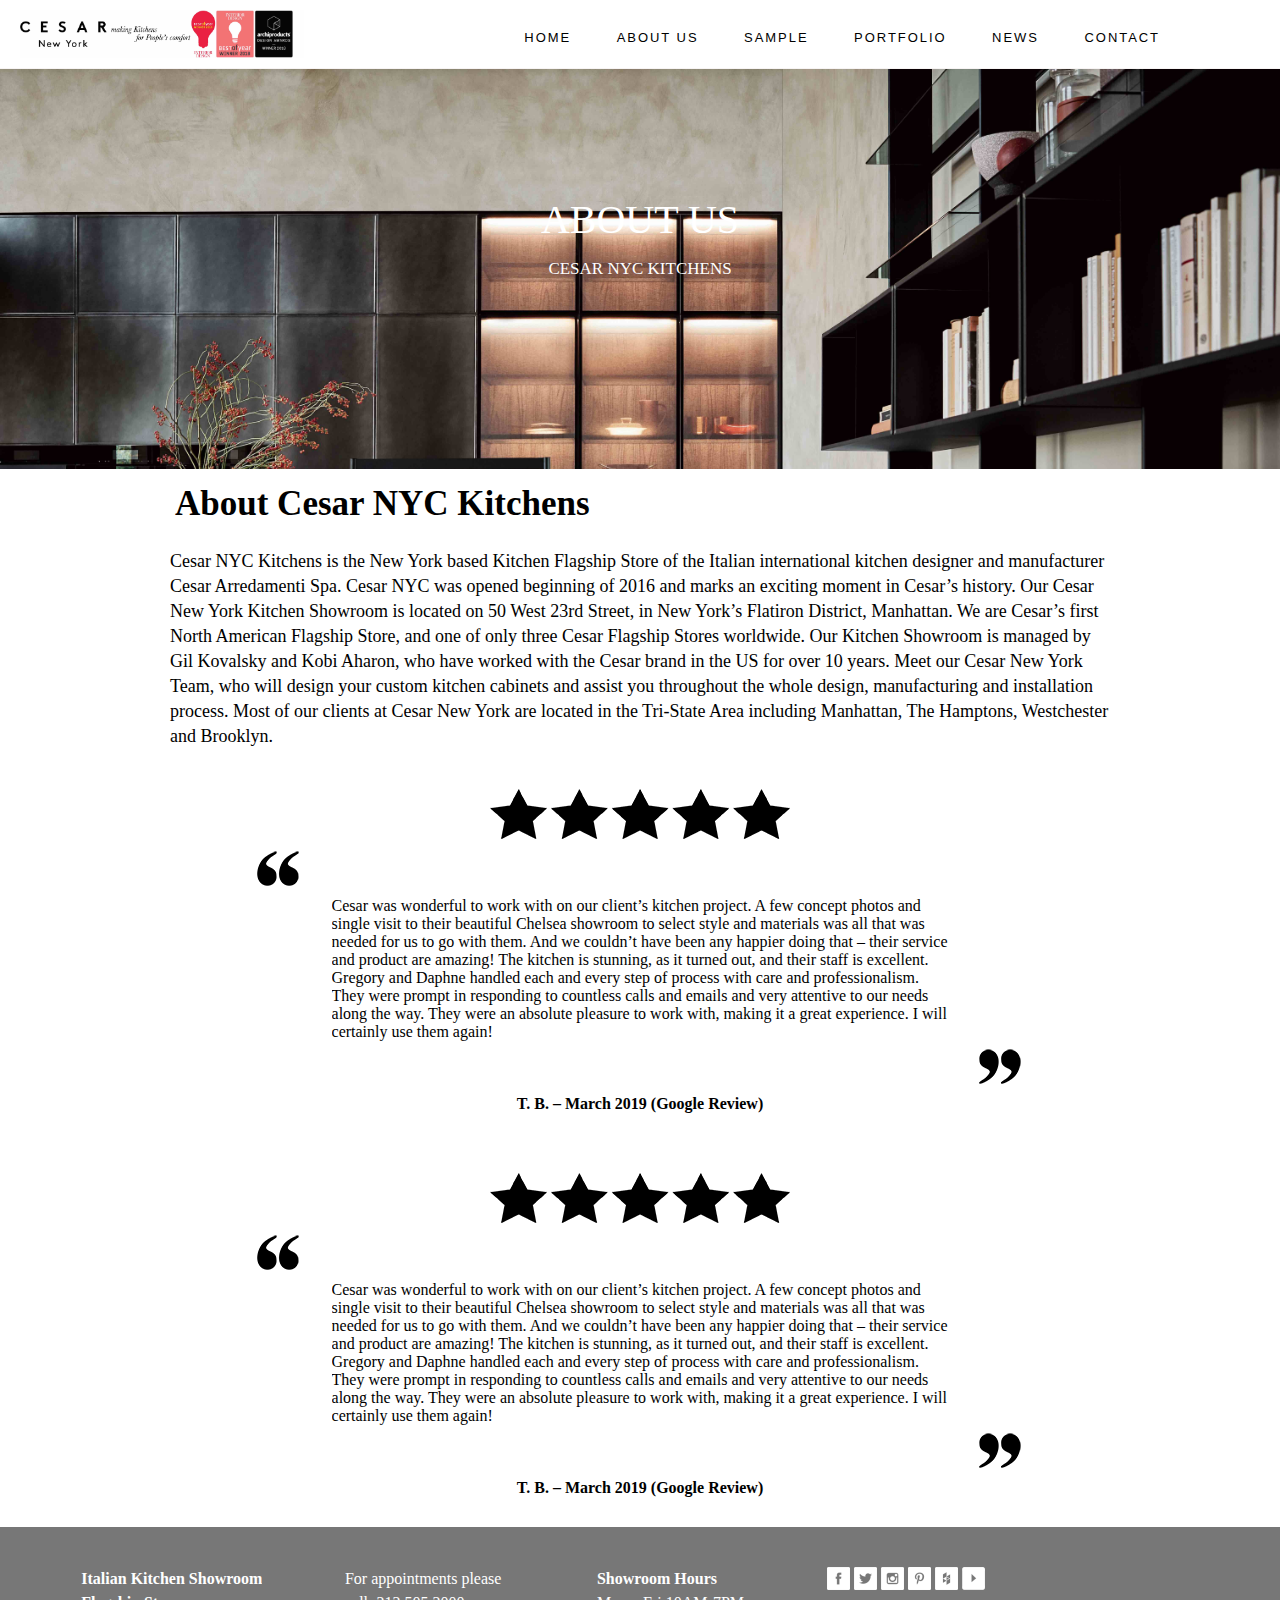
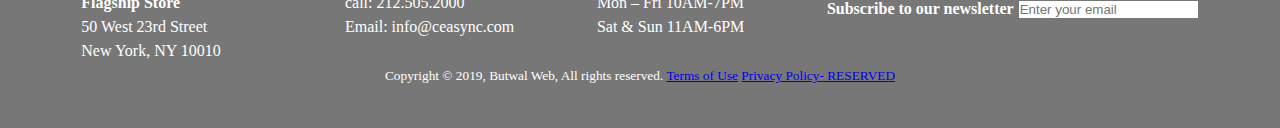
<file: final/customer_review.html>
<!DOCTYPE html>
<html lang="en">
<head>
    <meta charset="UTF-8">
    <meta name="viewport" content="width=device-width, initial-scale=1.0">
    <title>Document</title>
    <link rel="stylesheet" href="css/style.css">
    <link rel="stylesheet" href="css/header.css">
    <link rel="stylesheet" href="css/breadcumb.css">
    <link rel="stylesheet" href="css/customer-review.css">
    <link rel="stylesheet" href="css/footer.css">
    <!-- <style>
        *{
            padding: 0px;
            margin: 0px;
        }
        .top-image-wrapper {
            height: 400px;
        }

        .top-image-wrapper > img {
            width: 100%;
            height: 100%;
        }

        .header-image-text-first {
            position: absolute;
            top: 20%;
            left: 50%;
            transform: translate(-50%, -50%);
            color: #fff;
            font-size: 40px;
        }
        .header-image-text-second {
            position: absolute;
            top: 25%;
            left: 50%;
            transform: translate(-50%, -50%);
            color: #fff;
            font-size: 17px;
        }

        .text-wrapper{
            width: 75%;
            margin: auto;
        }

        .text-wrapper > h1 {
            font-size: 35px;
            padding: 15px;
        }

        .text-wrapper >  p {
            line-height: 25px;
            font-size: 18px;
            padding: 10px;
        }

        .rating-image {
            width: 20%;
            margin: auto;
        }

        .review {
            width: 80%;
            margin: auto;
            }
     
        .left-quotes-image {
                width: 10%;
                margin-right: 90%; 
            }

        .review-wrapper   {
                width: 80%;
                margin: auto;
                padding: 30px;
            }

            .rating-image {
    width: 25%;
    margin: auto;
}

        .review-text
            {
              width: 80%; 
             margin: auto;  
            }

        .right-quotes-image
        {
                 width: 10%;  
                margin-left: 90%; 
                text-align: right;
            }
        .review-wrapper > .review > .quotes {
            /* display: inline-block; */
        }

        .review-owner
        {
            text-align: center;

        }
        .review-owner > span{
            color: #000;
        }
    </style> -->
</head>
<body>
    <div class="container">
        <!-- navigation header  -->
          <!-- navigation-header  -->
          <div class="second-row">
            <nav class="navbar navbar-custom nav-border">    
                <div class="header-title">
                    <a class="site-brand" href="index.html"><img class="header-logo-img" src="images/Website-Logo.jpg" alt="logo"></a>
                </div>
                
                <!-- <div class="nav-menusfa"> -->
                <ul class="nav-menu">    
                    <li class="main-list"><a href="index.html">Home</a></li>
                    <li class="open-dropdown menu1 "><a class="menu-link" href="#">About Us</a>
                        <ul class="dropdown-menu dropdown-content dropdown dropdown-list1 "  >
                            <li class="menu-item "><a class="myLinkList" href="our-team.html">Our Team</a></li>
                            <li class="menu-item "><a class="myLinkList" href="about-us.html" >About Us</a></li>
                            <li class="menu-item "><a class="myLinkList" href="our-products.html" >Kitchen Showroom</a></li>
                            <li class="menu-item "><a class="myLinkList" href="single_prod_page.html" >Design + Production</a></li>
                            <li class="menu-item "><a class="myLinkList" href="customer_review.html" >Customer Reviews</a></li>
                        </ul>
                    </li>
                    <li class="open-dropdown menu2 "><a class="menu-link2" href="#">Sample</a>
                        <ul class="dropdown-menu dropdown-content dropdown dropdown-list2"  >
                            <li class="menu-item"> <a class="myLinkList" href = "our-team.html">Our Team</a></li>
                            <li class="menu-item "><a class="myLinkList" href="about-us.html" >About</a></li>
                            <li class="menu-item "><a class="myLinkList" href="our-products.html" >Kitchen Sho</a></li>
                            <li class="menu-item "><a class="myLinkList" href="single_prod_page.html" >Design + Pro</a></li>
                            <li class="menu-item "><a class="myLinkList" href="customer_review.html" >Customer Reviews</a></li>
                        </ul>
                    </li>
                    <li class="open-dropdown menu3 "><a  class="menu-link3" href="#">Portfolio</a>
                        <ul class="dropdown-menu dropdown-content dropdown dropdown-list3"  >
                            <li class="menu-item "><a class="myLinkList" href="our-team.html"> Our Team</a></li>
                            <li class="menu-item "><a class="myLinkList" href="about-us.html" >About Us</a></li>
                            <li class="menu-item "><a class="myLinkList" href="our-products.html" >Kitchen Showroom</a></li>
                            <li class="menu-item "><a class="myLinkList" href="single_prod_page.html" >Design Production</a></li>
                            <li class="menu-item "><a class="myLinkList" href="customer_review.html" >Customer Reviews</a></li>
                        </ul>
                    </li>
                    <li class="open-dropdown menu4 "><a class="menu-link4" href="#">News</a>
                        <ul class="dropdown-menu dropdown-content dropdown dropdown-list4"  >
                            <li class="menu-item "><a class="myLinkList" href="our-team.html" > Team</a></li>
                            <li class="menu-item "><a class="myLinkList" href="about-us.html" >About Us</a></li>
                            <li class="menu-item "><a class="myLinkList" href="our-products.html" > Showroom</a></li>
                            <li class="menu-item "><a class="myLinkList" href="single_prod_page.html" >Production</a></li>
                            <li class="menu-item "><a class="myLinkList" href="customer_review.html" >Customer Reviews</a></li>
                        </ul>
                    </li>
                    <li class="open-dropdown menu5 " > <a class="menu-link5" href="#">Contact</a>
                        <ul class="dropdown-menu dropdown-content dropdown dropdown-list5"  >
                            <li class="menu-item "><a class="myLinkList" href="#" >Contact Us</a></li>
                            <li class="menu-item "><a class="myLinkList" href="#" >Other Sample</a></li>
                        </ul>
                    </li>

                </ul>
              <!-- </div> -->
            </nav>

            <nav class="navbar-mob">
                <div class="menu-btn">  
                    <!-- <i class="fa fa-bars" id="bar">menu</i> -->
                    <img class="fa-bars" id="bar" src="images/bars-solid.svg" alt="bar-icon">
                    <!-- <i class="fa fa-times" id="cross">cancel</i> -->
                    <img  class="fa-times" id="cross" src="images/times-solid.svg" alt="cross-bar">
                </div>
            </nav>
        </div>
<!-- navigation-header  close -->


        <div class="top-image-wrapper">
            <img src="images/room.jpg" alt="room-image" style="width:100%; "> 
            <div class="header-image-text-first">ABOUT US</div>
            <div class="header-image-text-second">CESAR NYC KITCHENS</div>
        </div>

        <div class="text-wrapper">
            <h1>About Cesar NYC Kitchens</h1>
            <p>Cesar NYC Kitchens is the New York based Kitchen Flagship Store of the Italian international kitchen designer and manufacturer Cesar Arredamenti Spa. Cesar NYC was opened beginning of 2016 and marks an exciting moment in Cesar’s history. Our Cesar New York Kitchen Showroom is located on 50 West 23rd Street, in New York’s Flatiron District, Manhattan. We are Cesar’s first North American Flagship Store, and one of only three Cesar Flagship Stores worldwide. Our Kitchen Showroom is managed by Gil Kovalsky and Kobi Aharon, who have worked with the Cesar brand in the US for over 10 years. Meet our Cesar New York Team, who will design your custom kitchen cabinets and assist you throughout the whole design, manufacturing and installation process. Most of our clients at Cesar New York are located in the Tri-State Area including Manhattan, The Hamptons, Westchester and Brooklyn.</p>
        </div>

        <div class="review-wrapper">
            <div class="rating-image">
                <img src="images/five-star-review1.png" alt="five-star-review1">
            </div>
            <div class="review">
                <div class="left-quotes-image quotes">
                    <img class="quotes-row" src="images/quotation-marks-left1.png" alt="quotation-marks-left">
                </div>
                <div class="review-text quotes">
                    <p class="quotes-row">Cesar was wonderful to work with on our client’s kitchen project. A few concept photos and single visit to their beautiful Chelsea showroom to select style and materials was all that was needed for us to go with them. And we couldn’t have been any happier doing that – their service and product are amazing! The kitchen is stunning, as it turned out, and their staff is excellent. Gregory and Daphne handled each and every step of process with care and professionalism. They were prompt in responding to countless calls and emails and very attentive to our needs along the way. They were an absolute pleasure to work with, making it a great experience. I will certainly use them again!</p>
                </div>
                <div class="right-quotes-image quotes">
                    <img class="quotes-row" src="images/quotation-marks-right2.png" alt="quotation-marks-right">
                </div>

            </div>
            <div class="review-owner">
                <p><span><strong>T. B. – March 2019 (Google Review)</strong></span></p>
            </div>
        </div>

        <div class="review-wrapper">
            <div class="rating-image">
                <img src="images/five-star-review1.png" alt="five-star-review1">
            </div>
            <div class="review">
                <div class="left-quotes-image quotes">
                    <img class="quotes-row" src="images/quotation-marks-left1.png" alt="quotation-marks-left">
                </div>
                <div class="review-text quotes">
                    <p class="quotes-row">Cesar was wonderful to work with on our client’s kitchen project. A few concept photos and single visit to their beautiful Chelsea showroom to select style and materials was all that was needed for us to go with them. And we couldn’t have been any happier doing that – their service and product are amazing! The kitchen is stunning, as it turned out, and their staff is excellent. Gregory and Daphne handled each and every step of process with care and professionalism. They were prompt in responding to countless calls and emails and very attentive to our needs along the way. They were an absolute pleasure to work with, making it a great experience. I will certainly use them again!</p>
                </div>
                <div class="right-quotes-image quotes">
                    <img class="quotes-row" src="images/quotation-marks-right2.png" alt="quotation-marks-right">
                </div>

            </div>
            <div class="review-owner">
                <p><span><strong>T. B. – March 2019 (Google Review)</strong></span></p>
            </div>
        </div>


         <!-- footer open -->
         <footer class="grid-footer">
            <div class="item1 footer-column">
                <div class="textwidget">
                  <p><strong>Italian Kitchen Showroom<br />
                        Flagship Store</strong><br />
                        50 West 23rd Street<br />
                        New York, NY 10010</p>
                </div>
            </div>
      
              <div class="item2 footer-column">
                  <div class="textwidget">
                    <p>For appointments please<br />
                    call: 212.505.2000<br />
                      Email: info@ceasync.com</a>
                  </p>
                </div>
              </div>
      
              <div class="item3 footer-column">
                <div class="textwidget">
                  <p><strong>Showroom Hours</strong><br />
                    Mon &#8211; Fri 10AM-7PM<br />
                    Sat &#038; Sun 11AM-6PM</p>
              </div>
      
              </div>  
      
              <div class="item4 footer-column">
                <div class="textwidget subscriber-widget">
                  <div id="social" class="row-widget4">
                    <a href="#" target="_blank" id="social_facebook">
                    <img src="images/facebook.png" alt="Facebook">
                  </a>
                  <a href="#" target="_blank" id="social_twitter">
                    <img src="images/twitter.png" alt="twitter">
                  </a>
                  <a href="#" target="_blank" id="social_instagram">
                    <img src="images/instagram.png" alt="Instagram">
                  </a>
                  <a href="#" target="_blank" id="social_pinterest">
                    <img src="images/pinterest.png" alt="pinterest">
                  </a>
                  <a href="#" target="_blank" id="social_houzz">
                    <img src="images/houzz.png" alt="houzz">
                  </a>
                  <a href="#" target="_blank" id="social_youtube">
                    <img src="images/youtube.png" alt="youtube">
                  </a>
                  </div>
      
                <form class="form-control row-widget4" action="">
                    <strong>Subscribe to our newsletter</strong>
                    <input id="footer-email" class="form-control" name="email" required="required" type="email" placeholder="Enter your email" />
              </form>
                </div>
              </div>
            
            <div class="item5 footer-column">
            <p>
            <small> Copyright &copy; 2019, Butwal Web, All rights reserved.
              <a href="#">Terms of Use</a> 
              <a href="#">Privacy Policy- RESERVED</a></small>
              </p>
            </div>
        </footer>
        <!-- footer close -->

    </div>

<script src="js/menu.js"></script>

</body>
</html>
</file>
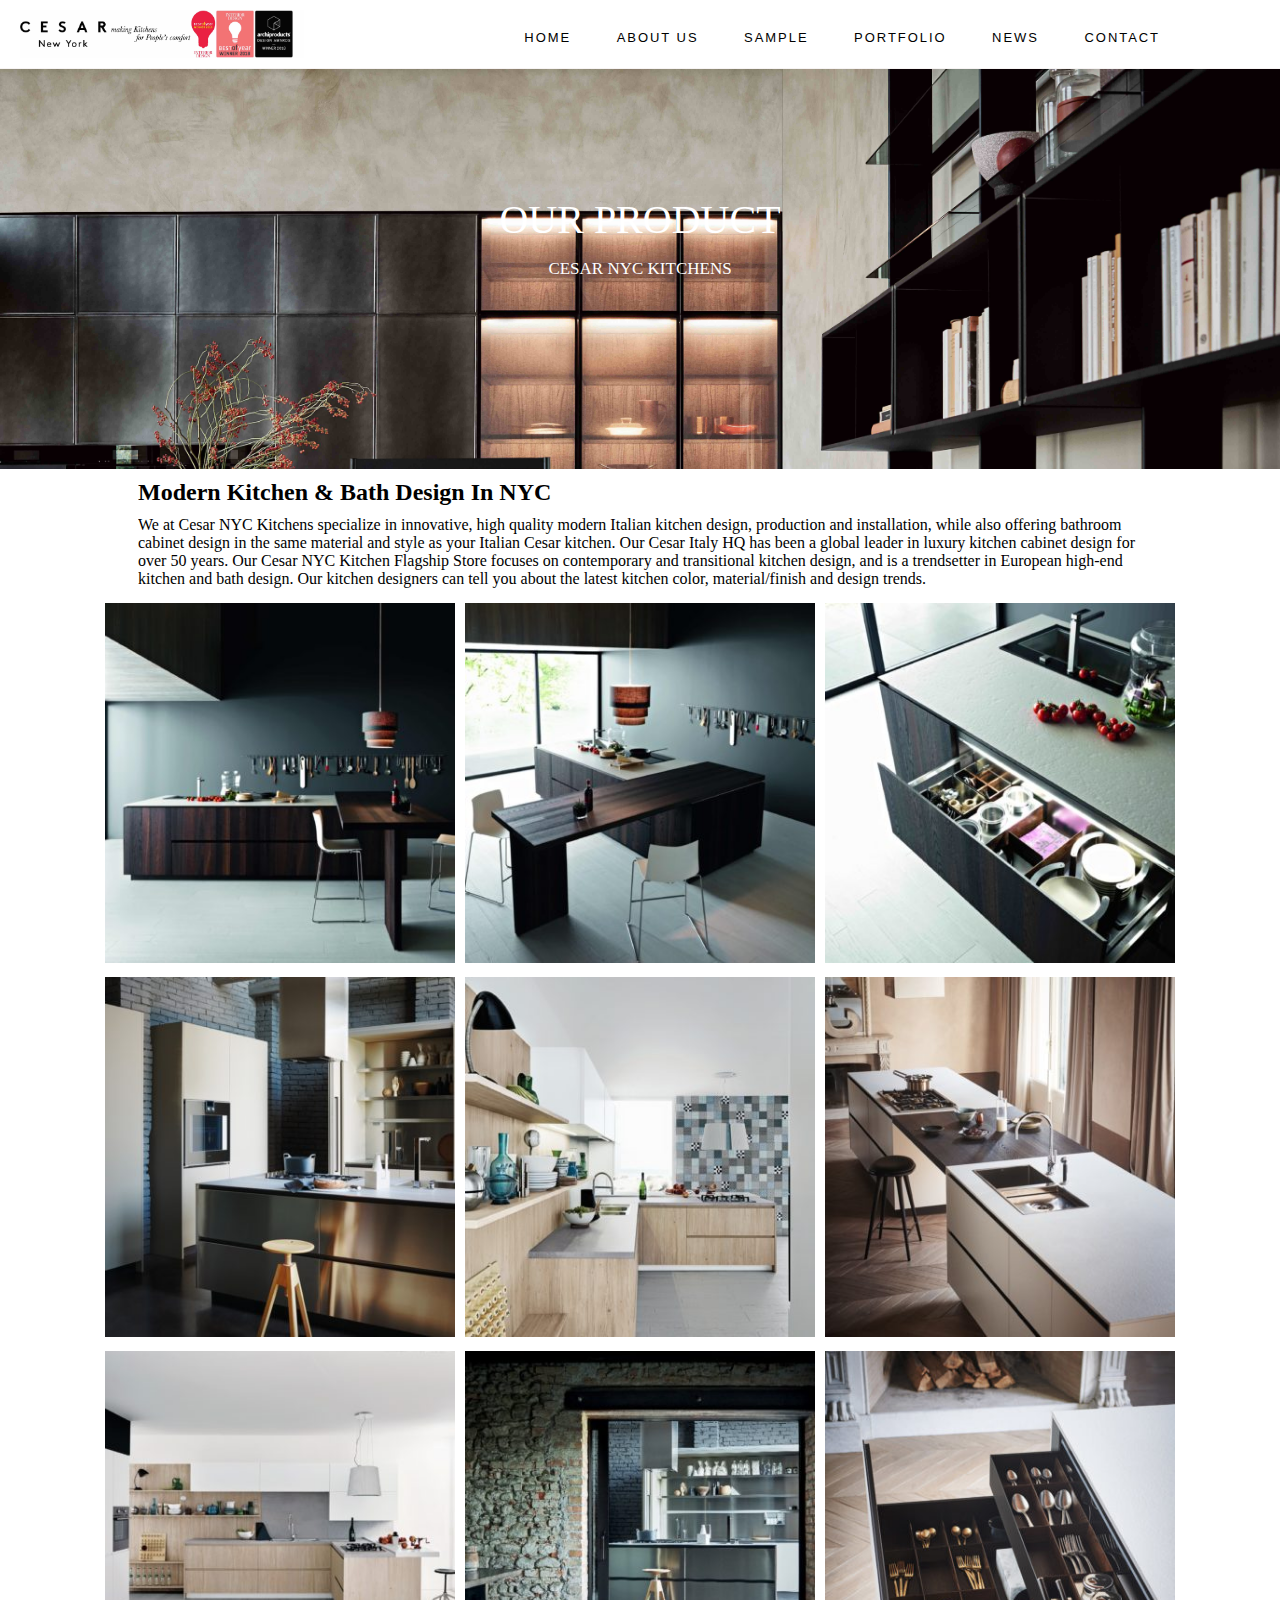
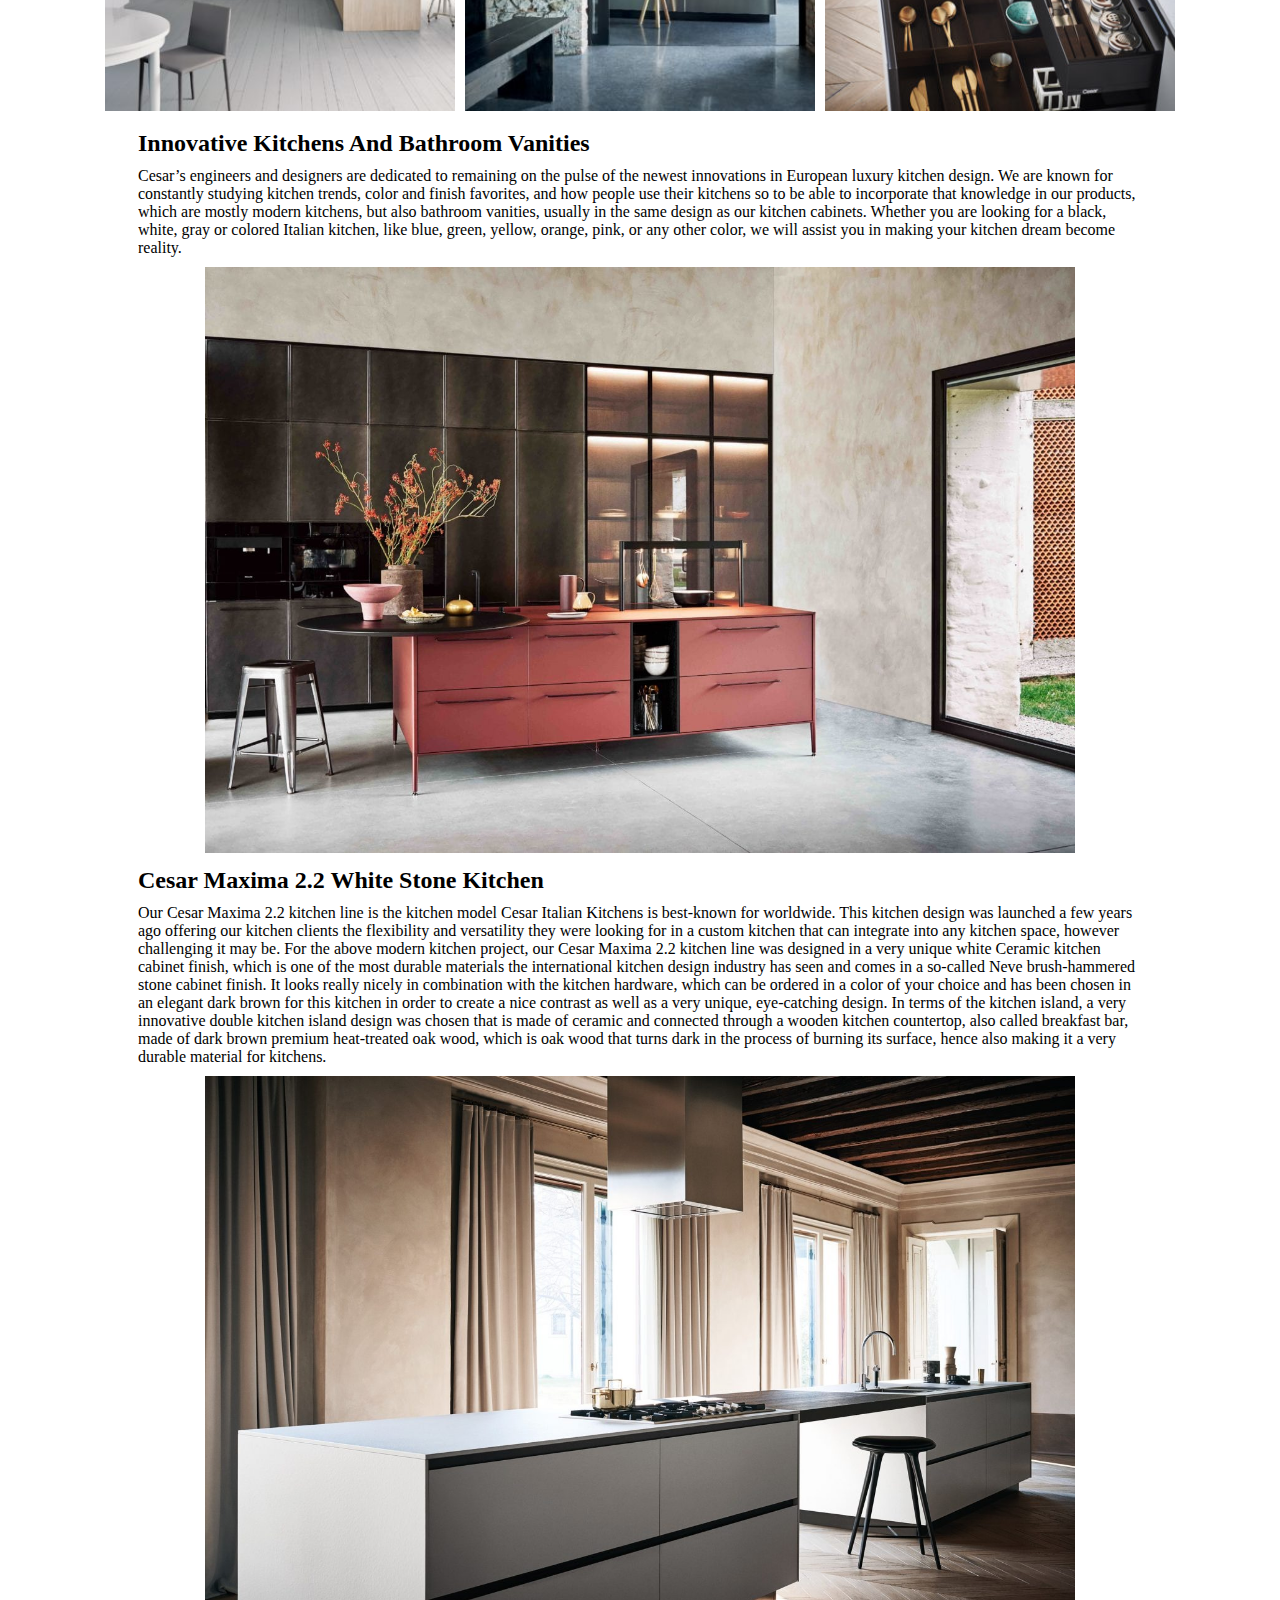
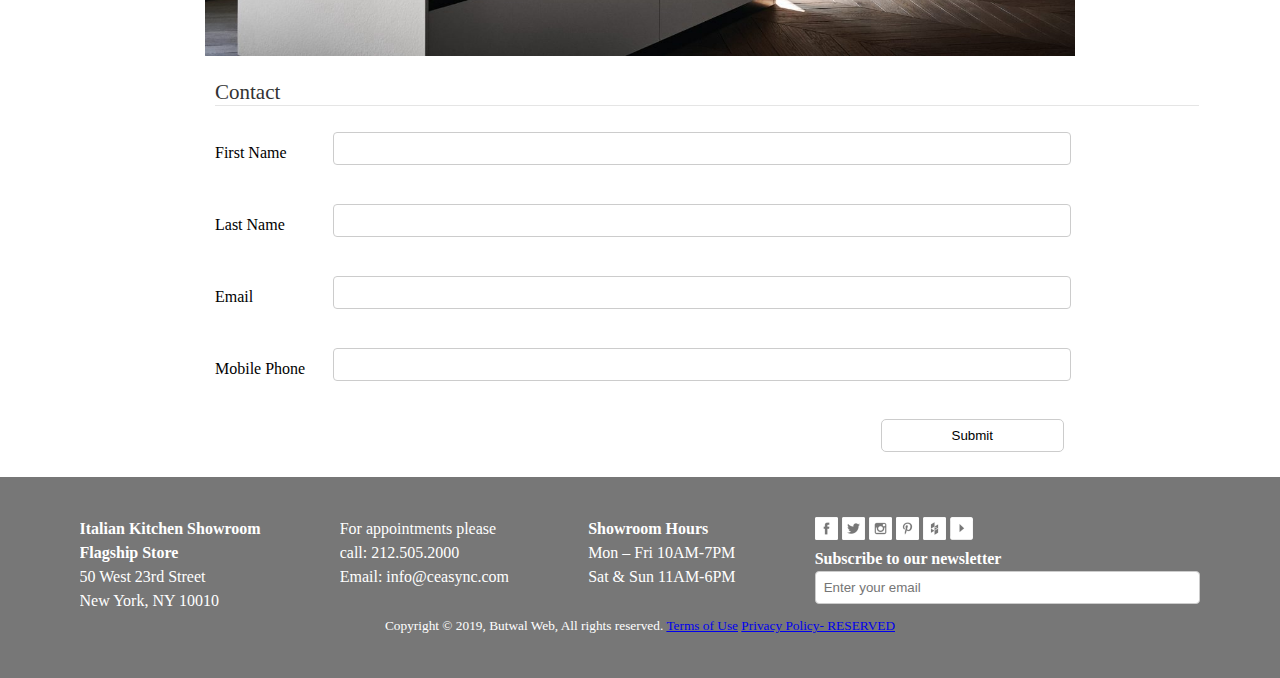
<file: final/our-products.html>
<!DOCTYPE html>
<html>
<head>
	<title></title>
   <meta charset="UTF-8">
    <meta name="viewport" content="width=device-width, initial-scale=1.0">
    <title>Document</title>
    <link rel="stylesheet" href="css/style.css">
    <link rel="stylesheet" href="css/header.css">
    <link rel="stylesheet" href="css/breadcumb.css">
    <link rel="stylesheet" href="css/contact.css">
    <link rel="stylesheet" href="css/footer.css">

	<style type="text/css">
.clearfix:after {
    content:"\0020";
    display:block;
    height:0;
    clear:both;
    visibility:hidden;
    overflow:hidden;
}
 
.clearfix {
    display:block;
    width: 80%; 
    margin: auto;
}

.textbb {
    margin: 5px;
    width: auto;
} 

.paragraph{
  text-align: left;
  font-size: 16px; 
  margin: 10px;
}

.big-img{
	width: 85%;
  margin: auto;
}



/*grid-images*/
*{ margin: 0; 
  padding: 0; 
   box-sizing: border-box;
}

  	
.portfolio-container{
 width: 100%;
 margin: auto;
 display: grid;
 grid-template-columns:auto auto auto;
 justify-content: center;
 }

.portfolio-img{
  width: 350px;
  height: 360px;
  margin: 5px;
}




@media screen and (max-width: 1000px){
.portfolio-container {
    display: grid;
    grid-template-columns: auto auto ;
    justify-content: center;
  }

  .portfolio-img{
  width: 320px;
  height: 320px;
  margin: 5px;
}

}

@media screen and (max-width: 768px){
.portfolio-container {
  /*background-color: green;*/
    display: grid;
    grid-template-columns: auto;
    justify-content: center;
  }

  .portfolio-img{
  width: 280px;
  height: 280px;
  margin: 5px;
}

}

/*contact us*/
/* legend{
    display: block;
    width: 100%;
    padding: 0;
    margin-bottom: 20px;
    font-size: 21px;
    line-height: inherit;
    color: #333;
    border: 0;
    border-bottom: 1px solid #e5e5e5;
}




input[type=text], input[type="number"], input[type="email"] {
  width: 100%;
  padding: 8px;
  border: 1px solid #ccc;
  border-radius: 4px;
  resize: vertical;
}


/*WebKit desktop browsers add little up down arrows to number inputs called spinners. You can turn them off visually like this:*/
/* input[type=number]::-webkit-inner-spin-button, 
input[type=number]::-webkit-outer-spin-button { 
  -webkit-appearance: none; 
  margin: 0; 
}

label {
  padding: 12px 12px 12px 0;
  display: inline-block;
}

input[type=submit] {
  background-color: #fff;
  color: black;
  padding: 8px 70px;
  border: 1px solid #ccc;
  border-radius: 5px;
  cursor: pointer;
  float: right;
}


.form-container {
  width: 80%;
  margin-left: 195px;
  padding: 20px;
}

.col-25 {
  float: left;
  width: 12%;
  margin-top: 6px;
}

.col-75 {
  float: left;
  width: 75%;
  margin-top: 6px;
}

/* Clear floats after the columns */
/* .row:after {
  content: "";
  display: table;
  clear: both;
}


@media screen and (max-width: 600px) {
  .form-container {
  width: 60%;
  margin-left: 100px;
  padding: 10px;
}
  .col-25, .col-75, input[type=submit] {
    width: 80%;
    margin-top: 0;
  }
}  */

	</style>
</head>
<body>

	<div class="container-all">
    <!-- navigation-header  -->
    <div class="second-row">
      <nav class="navbar navbar-custom nav-border">    
          <div class="header-title">
              <a class="site-brand" href="index.html"><img class="header-logo-img" src="images/Website-Logo.jpg" alt="logo"></a>
          </div>
          
          <!-- <div class="nav-menusfa"> -->
          <ul class="nav-menu">    
              <li class="main-list"><a href="index.html">Home</a></li>
              <li class="open-dropdown menu1 "><a class="menu-link" href="#">About Us</a>
                  <ul class="dropdown-menu dropdown-content dropdown dropdown-list1 "  >
                      <li class="menu-item "><a class="myLinkList" href="our-team.html">Our Team</a></li>
                      <li class="menu-item "><a class="myLinkList" href="about-us.html" >About Us</a></li>
                      <li class="menu-item "><a class="myLinkList" href="our-products.html" >Kitchen Showroom</a></li>
                      <li class="menu-item "><a class="myLinkList" href="single_prod_page.html" >Design + Production</a></li>
                      <li class="menu-item "><a class="myLinkList" href="customer_review.html" >Customer Reviews</a></li>
                  </ul>
              </li>
              <li class="open-dropdown menu2 "><a class="menu-link2" href="#">Sample</a>
                  <ul class="dropdown-menu dropdown-content dropdown dropdown-list2"  >
                      <li class="menu-item"> <a class="myLinkList" href = "our-team.html">Our Team</a></li>
                      <li class="menu-item "><a class="myLinkList" href="about-us.html" >About</a></li>
                      <li class="menu-item "><a class="myLinkList" href="our-products.html" >Kitchen Sho</a></li>
                      <li class="menu-item "><a class="myLinkList" href="single_prod_page.html" >Design + Pro</a></li>
                      <li class="menu-item "><a class="myLinkList" href="customer_review.html" >Customer Reviews</a></li>
                  </ul>
              </li>
              <li class="open-dropdown menu3 "><a  class="menu-link3" href="#">Portfolio</a>
                  <ul class="dropdown-menu dropdown-content dropdown dropdown-list3"  >
                      <li class="menu-item "><a class="myLinkList" href="our-team.html"> Our Team</a></li>
                      <li class="menu-item "><a class="myLinkList" href="about-us.html" >About Us</a></li>
                      <li class="menu-item "><a class="myLinkList" href="our-products.html" >Kitchen Showroom</a></li>
                      <li class="menu-item "><a class="myLinkList" href="single_prod_page.html" >Design Production</a></li>
                      <li class="menu-item "><a class="myLinkList" href="customer_review.html" >Customer Reviews</a></li>
                  </ul>
              </li>
              <li class="open-dropdown menu4 "><a class="menu-link4" href="#">News</a>
                  <ul class="dropdown-menu dropdown-content dropdown dropdown-list4"  >
                      <li class="menu-item "><a class="myLinkList" href="our-team.html" > Team</a></li>
                      <li class="menu-item "><a class="myLinkList" href="about-us.html" >About Us</a></li>
                      <li class="menu-item "><a class="myLinkList" href="our-products.html" > Showroom</a></li>
                      <li class="menu-item "><a class="myLinkList" href="single_prod_page.html" >Production</a></li>
                      <li class="menu-item "><a class="myLinkList" href="customer_review.html" >Customer Reviews</a></li>
                  </ul>
              </li>
              <li class="open-dropdown menu5 " > <a class="menu-link5" href="#">Contact</a>
                  <ul class="dropdown-menu dropdown-content dropdown dropdown-list5"  >
                      <li class="menu-item "><a class="myLinkList" href="#" >Contact Us</a></li>
                      <li class="menu-item "><a class="myLinkList" href="#" >Other Sample</a></li>
                  </ul>
              </li>

          </ul>
        <!-- </div> -->
      </nav>

      <nav class="navbar-mob">
          <div class="menu-btn">  
              <!-- <i class="fa fa-bars" id="bar">menu</i> -->
              <img class="fa-bars" id="bar" src="images/bars-solid.svg" alt="bar-icon">
              <!-- <i class="fa fa-times" id="cross">cancel</i> -->
              <img  class="fa-times" id="cross" src="images/times-solid.svg" alt="cross-bar">
          </div>
      </nav>
  </div>
<!-- navigation-header  close -->



        <div class="top-image-wrapper">
            <img src="images/room.jpg" alt="room-image" style="width:100%; "> 
            <div class="header-image-text-first">OUR PRODUCT</div>
            <div class="header-image-text-second">CESAR NYC KITCHENS</div>
        </div>

    
		<div class="clearfix">
			<h2 style="margin: 10px">Modern Kitchen & Bath Design In NYC</h2>
		
		<p class="paragraph">We at Cesar NYC Kitchens specialize in innovative, high quality modern Italian kitchen design, production and installation, while also offering bathroom cabinet design in the same material and style as your Italian Cesar kitchen. Our Cesar Italy HQ has been a global leader in luxury kitchen cabinet design for over 50 years. Our Cesar NYC Kitchen Flagship Store focuses on contemporary and transitional kitchen design, and is a trendsetter in European high-end kitchen and bath design. Our kitchen designers can tell you about the latest kitchen color, material/finish and design trends.</p>
		</div>

		<!-- GRID IMAGES -->
		<main class="portfolio-container">
  <div class="div1"> 
  		<img src="our-prod-img/prod1.jpg" class="portfolio-img" alt="">
  </div>
  	<div class="div2">
   		<img src="our-prod-img/prod2.jpg" class="portfolio-img" alt="">
    </div>
  	<div class="div3"> 
  		<img src="our-prod-img/prod3.jpg" class="portfolio-img" alt="">
   	</div>
  	<div class="div4">
  		<img src="our-prod-img/prod4.jpg" class="portfolio-img" alt=""> 
  	</div>
  <div class="div5"> 
   		<img src="our-prod-img/prod5.jpg" class="portfolio-img" alt="">
  </div>
  <div class="div6"> 
  		<img src="our-prod-img/prod6.jpg" class="portfolio-img" alt="">
  </div>
  <div class="div7"> 
  		<img src="our-prod-img/prod7.jpg" class="portfolio-img" alt="">
  </div>
  <div class="div8"> 
  		<img src="our-prod-img/prod8.jpg" class="portfolio-img" alt="">
  </div>
  <div class="div9"> 
  		<img src="our-prod-img/prod9.jpg" class="portfolio-img" alt="">
  </div>
 </main>

 <!-- GRID IMAGES-->


 	<div class="container">
		<div class="clearfix">
			<h2 style="margin: 10px">Innovative Kitchens And Bathroom Vanities</h2>
		
		<p class="paragraph">Cesar’s engineers and designers are dedicated to remaining on the pulse of the newest innovations in European luxury kitchen design. We are known for constantly studying kitchen trends, color and finish favorites, and how people use their kitchens so to be able to incorporate that knowledge in our products, which are mostly modern kitchens, but also bathroom vanities, usually in the same design as our kitchen cabinets. Whether you are looking for a black, white, gray or colored Italian kitchen, like blue, green, yellow, orange, pink, or any other color, we will assist you in making your kitchen dream become reality.</p>


		<div class="big-img">
			<img src="our-prod-img/prod-img.jpg" alt="" 
			style="height: auto;  width: 100%;">
		</div>
		</div>

	</div>

	<div class="container">
		<div class="clearfix">
			<h2 style="margin: 10px">Cesar Maxima 2.2 White Stone Kitchen</h2>
		
		<p class="paragraph">Our Cesar Maxima 2.2 kitchen line is the kitchen model Cesar Italian Kitchens is best-known for worldwide. This kitchen design was launched a few years ago offering our kitchen clients the flexibility and versatility they were looking for in a custom kitchen that can integrate into any kitchen space, however challenging it may be. For the above modern kitchen project, our Cesar Maxima 2.2 kitchen line was designed in a very unique white Ceramic kitchen cabinet finish, which is one of the most durable materials the international kitchen design industry has seen and comes in a so-called Neve brush-hammered stone cabinet finish. It looks really nicely in combination with the kitchen hardware, which can be ordered in a color of your choice and has been chosen in an elegant dark brown for this kitchen in order to create a nice contrast as well as a very unique, eye-catching design. In terms of the kitchen island, a very innovative double kitchen island design was chosen that is made of ceramic and connected through a wooden kitchen countertop, also called breakfast bar, made of dark brown premium heat-treated oak wood, which is oak wood that turns dark in the process of burning its surface, hence also making it a very durable material for kitchens.</p>


			<div class="big-img">
					<img src="our-prod-img/big-img2.jpg" alt="" 
						style="height: auto;  width: 100%;">
			</div>
		</div>
	</div>


	<!-- CONTACT US-->

	<div class="con-container">
    	<div class="form-container">
        <DIV class="contact-title">
          <legend>Contact</legend>
        </DIV>
  <form>
    <div class="row">
      <div class="col-25">
        <label for="fname">First Name</label>
      </div>
      <div class="col-75">
        <input type="text" id="fname" name="firstname">
      </div>
    </div>
    <div class="row">
      <div class="col-25">
        <label for="lname">Last Name</label>
      </div>
      <div class="col-75">
        <input type="text" id="lname" name="lastname">
      </div>
    </div>
    <div class="row">
      <div class="col-25">
        <label for="email">Email</label>
      </div>
      <div class="col-75">
          <input type="email" id="email" name="email" >
      </div>
    </div>
    <div class="row">
      <div class="col-25">
        <label for="phone">Mobile Phone</label>
      </div>
      <div class="col-75">
          <input type="number" id="phone" name="phone" >
      </div>
    </div>
    <div class="row" style="margin-right: 130px;
    padding: 5px;">
      <input type="submit" value="Submit">
    </div>
  </form>
</div>
		<!--form -->

  </div>


  <!-- footer open -->
         <footer class="grid-footer">
            <div class="item1 footer-column">
                <div class="textwidget">
                  <p><strong>Italian Kitchen Showroom<br />
                        Flagship Store</strong><br />
                        50 West 23rd Street<br />
                        New York, NY 10010</p>
                </div>
            </div>
      
              <div class="item2 footer-column">
                  <div class="textwidget">
                    <p>For appointments please<br />
                    call: 212.505.2000<br />
                      Email: info@ceasync.com</a>
                  </p>
                </div>
              </div>
      
              <div class="item3 footer-column">
                <div class="textwidget">
                  <p><strong>Showroom Hours</strong><br />
                    Mon &#8211; Fri 10AM-7PM<br />
                    Sat &#038; Sun 11AM-6PM</p>
              </div>
      
              </div>  
      
              <div class="item4 footer-column">
                <div class="textwidget subscriber-widget">
                  <div id="social" class="row-widget4">
                    <a href="#" target="_blank" id="social_facebook">
                    <img src="images/facebook.png" alt="Facebook">
                  </a>
                  <a href="#" target="_blank" id="social_twitter">
                    <img src="images/twitter.png" alt="twitter">
                  </a>
                  <a href="#" target="_blank" id="social_instagram">
                    <img src="images/instagram.png" alt="Instagram">
                  </a>
                  <a href="#" target="_blank" id="social_pinterest">
                    <img src="images/pinterest.png" alt="pinterest">
                  </a>
                  <a href="#" target="_blank" id="social_houzz">
                    <img src="images/houzz.png" alt="houzz">
                  </a>
                  <a href="#" target="_blank" id="social_youtube">
                    <img src="images/youtube.png" alt="youtube">
                  </a>
                  </div>
      
                <form class="form-control row-widget4" action="">
                    <strong>Subscribe to our newsletter</strong>
                    <input id="footer-email" class="form-control" name="email" required="required" type="email" placeholder="Enter your email" />
              </form>
                </div>
              </div>
            
            <div class="item5 footer-column">
            <p>
            <small> Copyright &copy; 2019, Butwal Web, All rights reserved.
              <a href="#">Terms of Use</a> 
              <a href="#">Privacy Policy- RESERVED</a></small>
              </p>
            </div>
        </footer>
        <!-- footer close -->

</div>


<script src="js/menu.js"></script>

</body>
</html>
</file>
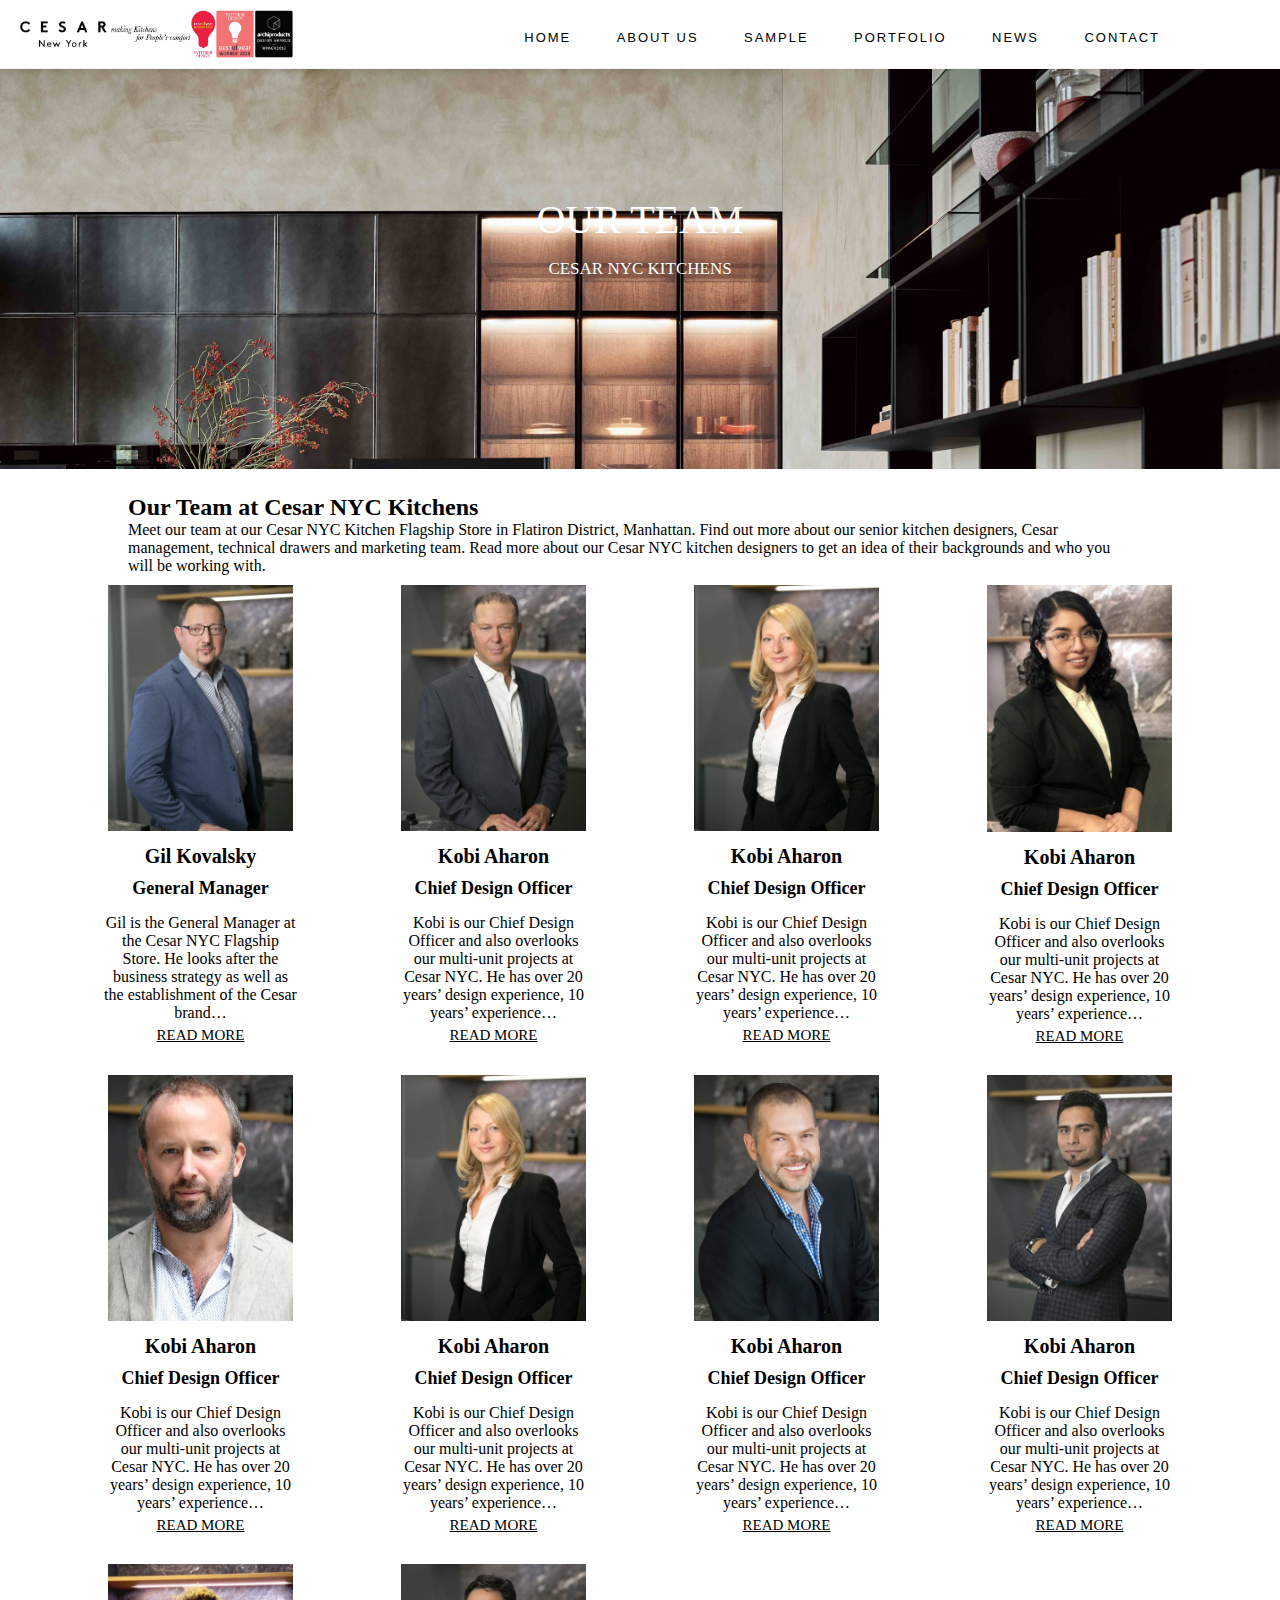
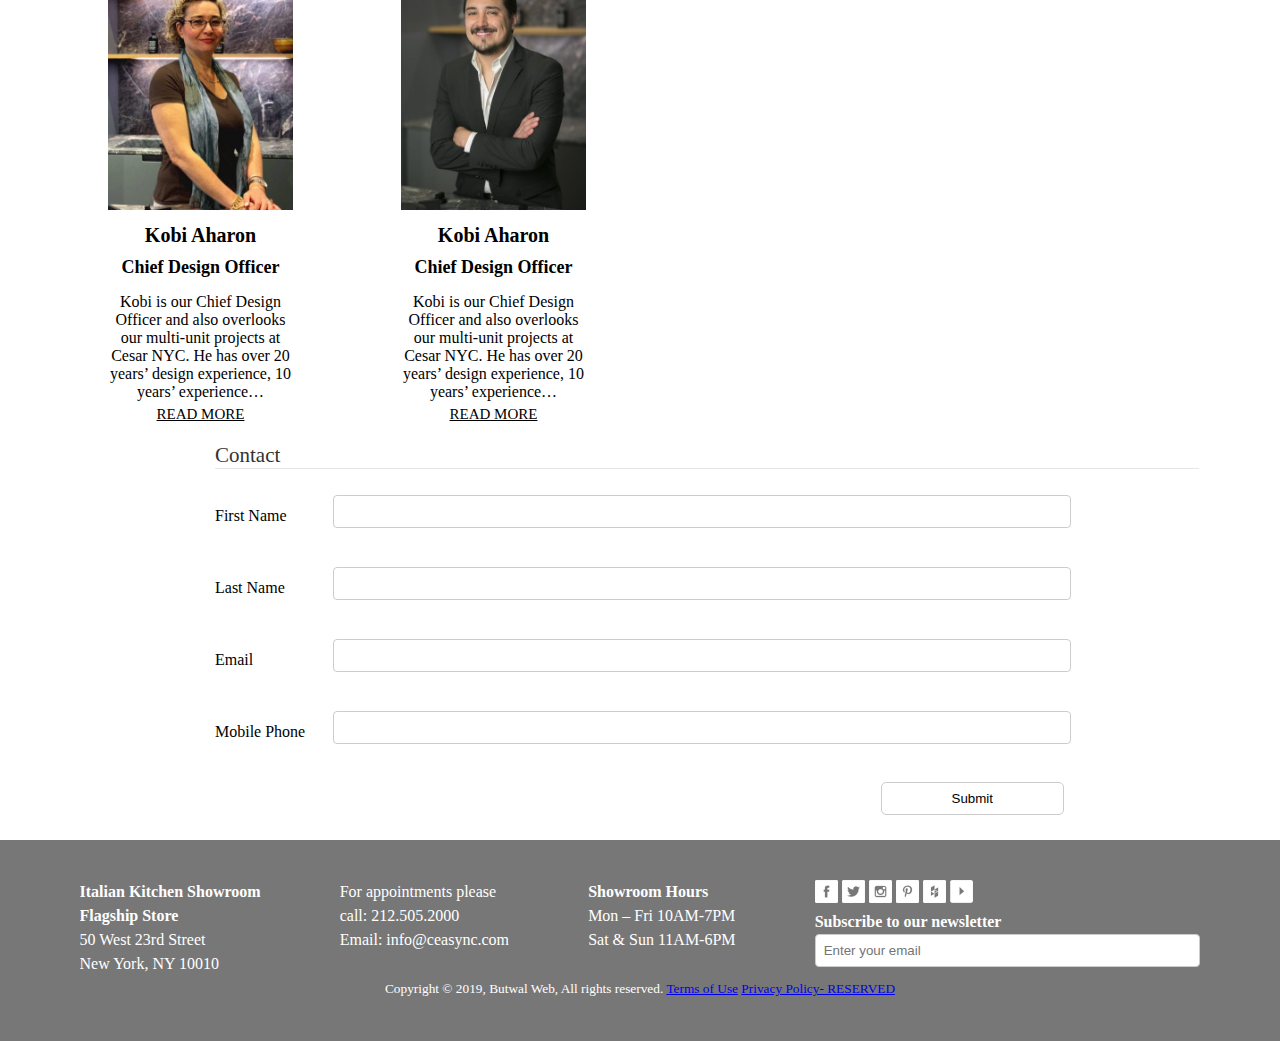
<file: final/our-team.html>
<!DOCTYPE html>
<html>
<head>
	<title></title>
  <meta charset="UTF-8">
    <meta name="viewport" content="width=device-width, initial-scale=1.0">
    <title>Document</title>
    <link rel="stylesheet" href="css/style.css">
    <link rel="stylesheet" href="css/header.css">
    <link rel="stylesheet" href="css/breadcumb.css">
    
	<style type="text/css">

.clearfix:after {
    content:"\0020";
    display:block;
    height:0;
    clear:both;
    visibility:hidden;
    overflow:hidden;
}
 
.clearfix {
    display:block;
    width: 80%; 
    margin: auto;
}

.textbb {
    margin: 5px;
    width: auto;
} 

.paragraph{
  text-align: left;
  font-size: 16px; 
  padding-right: 35px;
}


/*our-team-grid*/

.picture-and-text-container{
 width: 90%;
 margin: auto;
 display: grid;
 grid-template-columns:auto auto auto auto;
 justify-content: space-around;
 grid-gap: 20px;
}

.img-wrappper{
  width: 90%;
  margin: auto;
}

.text-wrapper{
  text-align: center;
}

.singleimage_heading{
	font-size: 20px;
  margin:0px;
}

.singleimg_pos{
  font-size: 18px;
  padding: 10px;
  margin:0px;
}

.images{
  height: auto;
  width: 100%;
  padding: 10px;

}

.singleimg_para{
      padding: 5px;
      margin:0px;
    }

  .more{
    cursor: pointer;
    text-decoration: underline;
    font-size: 15px;
  }

  .more:hover{
    text-decoration: none;
    color: grey;
  }



@media screen and (max-width: 1000px){
.picture-and-text-container {
	/*background-color: blue;*/
 	  display: grid;
    grid-template-columns: auto auto ;
    text-align: center;
 	}
}

@media screen and (max-width: 768px){
.picture-and-text-container {
	/*background-color: green;*/
 	display: grid;
  	grid-template-columns: auto;
    text-align: center;
 	}

 	.singleimage_heading{
 	font-size: 20px;
	text-align: center;
		}
}


/*Contact Us*/
/* 
* {
  box-sizing: border-box;
}

legend{
    display: block;
    width: 100%;
    padding: 0;
    margin-bottom: 20px;
    font-size: 21px;
    line-height: inherit;
    color: #333;
    border: 0;
    border-bottom: 1px solid #e5e5e5;
}




input[type=text], input[type="number"], input[type="email"] {
  width: 100%;
  padding: 8px;
  border: 1px solid #ccc;
  border-radius: 4px;
  resize: vertical;
}


/*WebKit desktop browsers add little up down arrows to number inputs called spinners. You can turn them off visually like this:*/
/* input[type=number]::-webkit-inner-spin-button, 
input[type=number]::-webkit-outer-spin-button { 
  -webkit-appearance: none; 
  margin: 0; 
}

label {
  padding: 12px 12px 12px 0;
  display: inline-block;
}

input[type=submit] {
  background-color: #fff;
  color: black;
  padding: 8px 70px;
  border: 1px solid #ccc;
  border-radius: 5px;
  cursor: pointer;
  float: right;
}


.form-container {
  width: 80%;
  margin-left: 195px;
  padding: 20px;
}

.col-25 {
  float: left;
  width: 12%;
  margin-top: 6px;
}

.col-75 {
  float: left;
  width: 75%;
  margin-top: 6px;
} */

/* Clear floats after the columns */
/* .row:after {
  content: "";
  display: table;
  clear: both;
}


@media screen and (max-width: 600px) {
  .form-container {
  width: 60%;
  margin-left: 100px;
  padding: 10px;
}
  .col-25, .col-75, input[type=submit] {
    width: 80%;
    margin-top: 0;
  }
} */

  </style> 

  <link rel="stylesheet" href="css/contact.css">
  <link rel="stylesheet" href="css/footer.css">
</head>
<body>

	<div class="container-all">

       <!-- navigation-header  -->
       <div class="second-row">
        <nav class="navbar navbar-custom nav-border">    
            <div class="header-title">
                <a class="site-brand" href="index.html"><img class="header-logo-img" src="images/Website-Logo.jpg" alt="logo"></a>
            </div>
            
            <!-- <div class="nav-menusfa"> -->
            <ul class="nav-menu">    
                <li class="main-list"><a href="index.html">Home</a></li>
                <li class="open-dropdown menu1 "><a class="menu-link" href="#">About Us</a>
                    <ul class="dropdown-menu dropdown-content dropdown dropdown-list1 "  >
                        <li class="menu-item "><a class="myLinkList" href="our-team.html">Our Team</a></li>
                        <li class="menu-item "><a class="myLinkList" href="about-us.html" >About Us</a></li>
                        <li class="menu-item "><a class="myLinkList" href="our-products.html" >Kitchen Showroom</a></li>
                        <li class="menu-item "><a class="myLinkList" href="single_prod_page.html" >Design + Production</a></li>
                        <li class="menu-item "><a class="myLinkList" href="customer_review.html" >Customer Reviews</a></li>
                    </ul>
                </li>
                <li class="open-dropdown menu2 "><a class="menu-link2" href="#">Sample</a>
                    <ul class="dropdown-menu dropdown-content dropdown dropdown-list2"  >
                        <li class="menu-item"> <a class="myLinkList" href = "our-team.html">Our Team</a></li>
                        <li class="menu-item "><a class="myLinkList" href="about-us.html" >About</a></li>
                        <li class="menu-item "><a class="myLinkList" href="our-products.html" >Kitchen Sho</a></li>
                        <li class="menu-item "><a class="myLinkList" href="single_prod_page.html" >Design + Pro</a></li>
                        <li class="menu-item "><a class="myLinkList" href="customer_review.html" >Customer Reviews</a></li>
                    </ul>
                </li>
                <li class="open-dropdown menu3 "><a  class="menu-link3" href="#">Portfolio</a>
                    <ul class="dropdown-menu dropdown-content dropdown dropdown-list3"  >
                        <li class="menu-item "><a class="myLinkList" href="our-team.html"> Our Team</a></li>
                        <li class="menu-item "><a class="myLinkList" href="about-us.html" >About Us</a></li>
                        <li class="menu-item "><a class="myLinkList" href="our-products.html" >Kitchen Showroom</a></li>
                        <li class="menu-item "><a class="myLinkList" href="single_prod_page.html" >Design Production</a></li>
                        <li class="menu-item "><a class="myLinkList" href="customer_review.html" >Customer Reviews</a></li>
                    </ul>
                </li>
                <li class="open-dropdown menu4 "><a class="menu-link4" href="#">News</a>
                    <ul class="dropdown-menu dropdown-content dropdown dropdown-list4"  >
                        <li class="menu-item "><a class="myLinkList" href="our-team.html" > Team</a></li>
                        <li class="menu-item "><a class="myLinkList" href="about-us.html" >About Us</a></li>
                        <li class="menu-item "><a class="myLinkList" href="our-products.html" > Showroom</a></li>
                        <li class="menu-item "><a class="myLinkList" href="single_prod_page.html" >Production</a></li>
                        <li class="menu-item "><a class="myLinkList" href="customer_review.html" >Customer Reviews</a></li>
                    </ul>
                </li>
                <li class="open-dropdown menu5 " > <a class="menu-link5" href="#">Contact</a>
                    <ul class="dropdown-menu dropdown-content dropdown dropdown-list5"  >
                        <li class="menu-item "><a class="myLinkList" href="#" >Contact Us</a></li>
                        <li class="menu-item "><a class="myLinkList" href="#" >Other Sample</a></li>
                    </ul>
                </li>

            </ul>
          <!-- </div> -->
        </nav>

        <nav class="navbar-mob">
            <div class="menu-btn">  
                <!-- <i class="fa fa-bars" id="bar">menu</i> -->
                <img class="fa-bars" id="bar" src="images/bars-solid.svg" alt="bar-icon">
                <!-- <i class="fa fa-times" id="cross">cancel</i> -->
                <img  class="fa-times" id="cross" src="images/times-solid.svg" alt="cross-bar">
            </div>
        </nav>
    </div>
<!-- navigation-header  close -->




        <div class="top-image-wrapper" style="margin-bottom: 25px;" >
            <img src="images/room.jpg" alt="room-image" style="width:100%; "> 
            <div class="header-image-text-first">OUR TEAM</div>
            <div class="header-image-text-second">CESAR NYC KITCHENS</div>
        </div>

		<div class="clearfix">
			<h2>Our Team at Cesar NYC Kitchens</h2>
		
		<p class="paragraph">Meet our team at our Cesar NYC Kitchen Flagship Store in Flatiron District, Manhattan. Find out more about our senior kitchen designers, Cesar management, technical drawers and marketing team. Read more about our Cesar NYC kitchen designers to get an idea of their backgrounds and who you will be working with.</p>
		</div>

		<!-- Our team Grid-->
		<main class="picture-and-text-container">
   <div class="div1"> 
    <div style="width: 75%;     margin: auto;">
        <div class="img-wrapper">
            <img class="images" src="our-team-img/gil.jpg" alt="">
        </div>
        <div class="text-wrapper">
          <h2 class="singleimage_heading">Gil Kovalsky</h2>
          <h4 class="singleimg_pos">General Manager</h4>
          <p class="singleimg_para">Gil is the General Manager at the Cesar NYC Flagship Store. He looks after the business strategy as well as the establishment of the Cesar brand…</p>
          <p class="more">READ MORE</p>
        </div>
    </div>
  </div>

  <div class="div2"> 
    <div style="width: 75%;     margin: auto;">
        <div class="img-wrapper">
            <img class="images" src="our-team-img/kobi.jpg" alt="">
        </div>
        <div class="text-wrapper">
          <h2 class="singleimage_heading">Kobi Aharon</h2>
          <h4 class="singleimg_pos">Chief Design Officer</h4>
          <p class="singleimg_para">Kobi is our Chief Design Officer and also overlooks our multi-unit projects at Cesar NYC. He has over 20 years’ design experience, 10 years’ experience…</p>
          <p class="more">READ MORE</p>
        </div>
    </div>
  </div>

  <div class="div3"> 
    <div style="width: 75%;     margin: auto;">
        <div class="img-wrapper">
            <img class="images" src="our-team-img/julia.jpg" alt="">
        </div>
        <div class="text-wrapper">
          <h2 class="singleimage_heading">Kobi Aharon</h2>
          <h4 class="singleimg_pos">Chief Design Officer</h4>
          <p class="singleimg_para">Kobi is our Chief Design Officer and also overlooks our multi-unit projects at Cesar NYC. He has over 20 years’ design experience, 10 years’ experience…</p>
          <p class="more">READ MORE</p>
        </div>
    </div>
  </div>

<div class="div4"> 
    <div style="width: 75%;     margin: auto;">
        <div class="img-wrapper">
            <img class="images" src="our-team-img/Fatima.jpg" alt="">
        </div>
        <div class="text-wrapper">
          <h2 class="singleimage_heading">Kobi Aharon</h2>
          <h4 class="singleimg_pos">Chief Design Officer</h4>
          <p class="singleimg_para">Kobi is our Chief Design Officer and also overlooks our multi-unit projects at Cesar NYC. He has over 20 years’ design experience, 10 years’ experience…</p>
          <p class="more">READ MORE</p>
        </div>
    </div>
  </div>

<div class="div5"> 
    <div style="width: 75%;     margin: auto;">
        <div class="img-wrapper">
            <img class="images" src="our-team-img/Greg.jpg" alt="">
        </div>
        <div class="text-wrapper">
          <h2 class="singleimage_heading">Kobi Aharon</h2>
          <h4 class="singleimg_pos">Chief Design Officer</h4>
          <p class="singleimg_para">Kobi is our Chief Design Officer and also overlooks our multi-unit projects at Cesar NYC. He has over 20 years’ design experience, 10 years’ experience…</p>
          <p class="more">READ MORE</p>
        </div>
    </div>
  </div>


  <div class="div6"> 
    <div style="width: 75%;     margin: auto;">
        <div class="img-wrapper">
            <img class="images" src="our-team-img/julia.jpg" alt="">
        </div>
        <div class="text-wrapper">
          <h2 class="singleimage_heading">Kobi Aharon</h2>
          <h4 class="singleimg_pos">Chief Design Officer</h4>
          <p class="singleimg_para">Kobi is our Chief Design Officer and also overlooks our multi-unit projects at Cesar NYC. He has over 20 years’ design experience, 10 years’ experience…</p>
          <p class="more">READ MORE</p>
        </div>
    </div>
  </div>
    

    <div class="div7"> 
    <div style="width: 75%;     margin: auto;">
        <div class="img-wrapper">
            <img class="images" src="our-team-img/Mar.jpg" alt="">
        </div>
        <div class="text-wrapper">
          <h2 class="singleimage_heading">Kobi Aharon</h2>
          <h4 class="singleimg_pos">Chief Design Officer</h4>
          <p class="singleimg_para">Kobi is our Chief Design Officer and also overlooks our multi-unit projects at Cesar NYC. He has over 20 years’ design experience, 10 years’ experience…</p>
          <p class="more">READ MORE</p>
        </div>
    </div>
  </div>

  <div class="div8"> 
    <div style="width: 75%;     margin: auto;">
        <div class="img-wrapper">
            <img class="images" src="our-team-img/Masih.jpg" alt="">
        </div>
        <div class="text-wrapper">
          <h2 class="singleimage_heading">Kobi Aharon</h2>
          <h4 class="singleimg_pos">Chief Design Officer</h4>
          <p class="singleimg_para">Kobi is our Chief Design Officer and also overlooks our multi-unit projects at Cesar NYC. He has over 20 years’ design experience, 10 years’ experience…</p>
          <p class="more">READ MORE</p>
        </div>
    </div>
  </div>


  <div class="div9"> 
    <div style="width: 75%;     margin: auto;">
        <div class="img-wrapper">
            <img class="images" src="our-team-img/Rinat.jpg" alt="">
        </div>
        <div class="text-wrapper">
          <h2 class="singleimage_heading">Kobi Aharon</h2>
          <h4 class="singleimg_pos">Chief Design Officer</h4>
          <p class="singleimg_para">Kobi is our Chief Design Officer and also overlooks our multi-unit projects at Cesar NYC. He has over 20 years’ design experience, 10 years’ experience…</p>
          <p class="more">READ MORE</p>
        </div>
    </div>
  </div>

    <div class="div10"> 
    <div style="width: 75%;     margin: auto;">
        <div class="img-wrapper">
            <img class="images" src="our-team-img/Santiago.jpg" alt="">
        </div>
        <div class="text-wrapper">
          <h2 class="singleimage_heading">Kobi Aharon</h2>
          <h4 class="singleimg_pos">Chief Design Officer</h4>
          <p class="singleimg_para">Kobi is our Chief Design Officer and also overlooks our multi-unit projects at Cesar NYC. He has over 20 years’ design experience, 10 years’ experience…</p>
          <p class="more">READ MORE</p>
        </div>
    </div>
  </div>
 </main>

 <!-- -->


 <!-- Contact Us-->
 <div class="con-container">
    	<div class="form-container">
        <DIV class="contact-title">
          <legend>Contact</legend>
        </DIV>
  <form>
    <div class="row">
      <div class="col-25">
        <label for="fname">First Name</label>
      </div>
      <div class="col-75">
        <input type="text" id="fname" name="firstname">
      </div>
    </div>
    <div class="row">
      <div class="col-25">
        <label for="lname">Last Name</label>
      </div>
      <div class="col-75">
        <input type="text" id="lname" name="lastname">
      </div>
    </div>
    <div class="row">
      <div class="col-25">
        <label for="email">Email</label>
      </div>
      <div class="col-75">
          <input type="email" id="email" name="email" >
      </div>
    </div>
    <div class="row">
      <div class="col-25">
        <label for="phone">Mobile Phone</label>
      </div>
      <div class="col-75">
          <input type="number" id="phone" name="phone" >
      </div>
    </div>
    <div class="row" style="margin-right: 130px;
    padding: 5px;">
      <input type="submit" value="Submit">
    </div>
  </form>
</div>
		
  </div><!-- Contact US-->

  <!-- footer open -->
         <footer class="grid-footer">
            <div class="item1 footer-column">
                <div class="textwidget">
                  <p><strong>Italian Kitchen Showroom<br />
                        Flagship Store</strong><br />
                        50 West 23rd Street<br />
                        New York, NY 10010</p>
                </div>
            </div>
      
              <div class="item2 footer-column">
                  <div class="textwidget">
                    <p>For appointments please<br />
                    call: 212.505.2000<br />
                      Email: info@ceasync.com</a>
                  </p>
                </div>
              </div>
      
              <div class="item3 footer-column">
                <div class="textwidget">
                  <p><strong>Showroom Hours</strong><br />
                    Mon &#8211; Fri 10AM-7PM<br />
                    Sat &#038; Sun 11AM-6PM</p>
              </div>
      
              </div>  
      
              <div class="item4 footer-column">
                <div class="textwidget subscriber-widget">
                  <div id="social" class="row-widget4">
                    <a href="#" target="_blank" id="social_facebook">
                    <img src="images/facebook.png" alt="Facebook">
                  </a>
                  <a href="#" target="_blank" id="social_twitter">
                    <img src="images/twitter.png" alt="twitter">
                  </a>
                  <a href="#" target="_blank" id="social_instagram">
                    <img src="images/instagram.png" alt="Instagram">
                  </a>
                  <a href="#" target="_blank" id="social_pinterest">
                    <img src="images/pinterest.png" alt="pinterest">
                  </a>
                  <a href="#" target="_blank" id="social_houzz">
                    <img src="images/houzz.png" alt="houzz">
                  </a>
                  <a href="#" target="_blank" id="social_youtube">
                    <img src="images/youtube.png" alt="youtube">
                  </a>
                  </div>
      
                <form class="form-control row-widget4" action="">
                    <strong>Subscribe to our newsletter</strong>
                    <input id="footer-email" class="form-control" name="email" required="required" type="email" placeholder="Enter your email" />
              </form>
                </div>
              </div>
            
            <div class="item5 footer-column">
            <p>
            <small> Copyright &copy; 2019, Butwal Web, All rights reserved.
              <a href="#">Terms of Use</a> 
              <a href="#">Privacy Policy- RESERVED</a></small>
              </p>
            </div>
        </footer>
        <!-- footer close -->

  </div>
  
<script src="js/menu.js"></script>

</body>
</html>
</file>
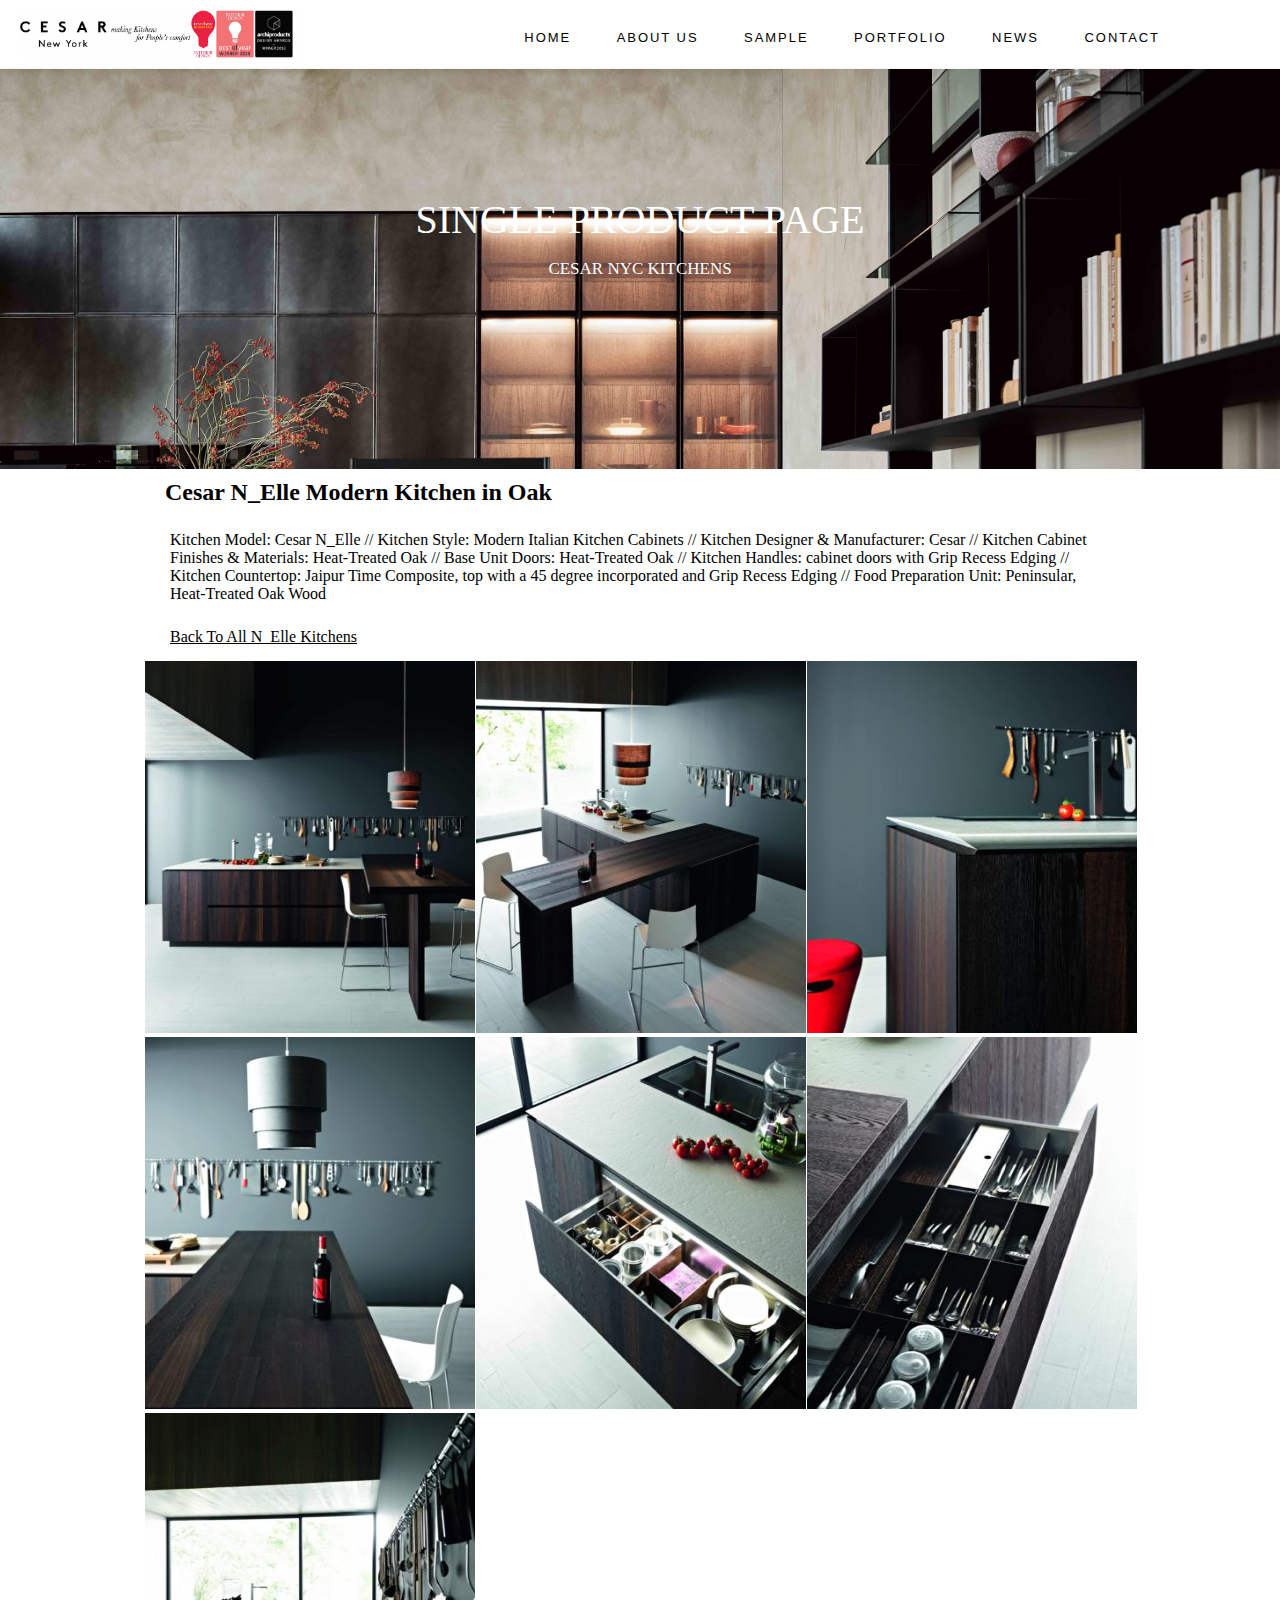
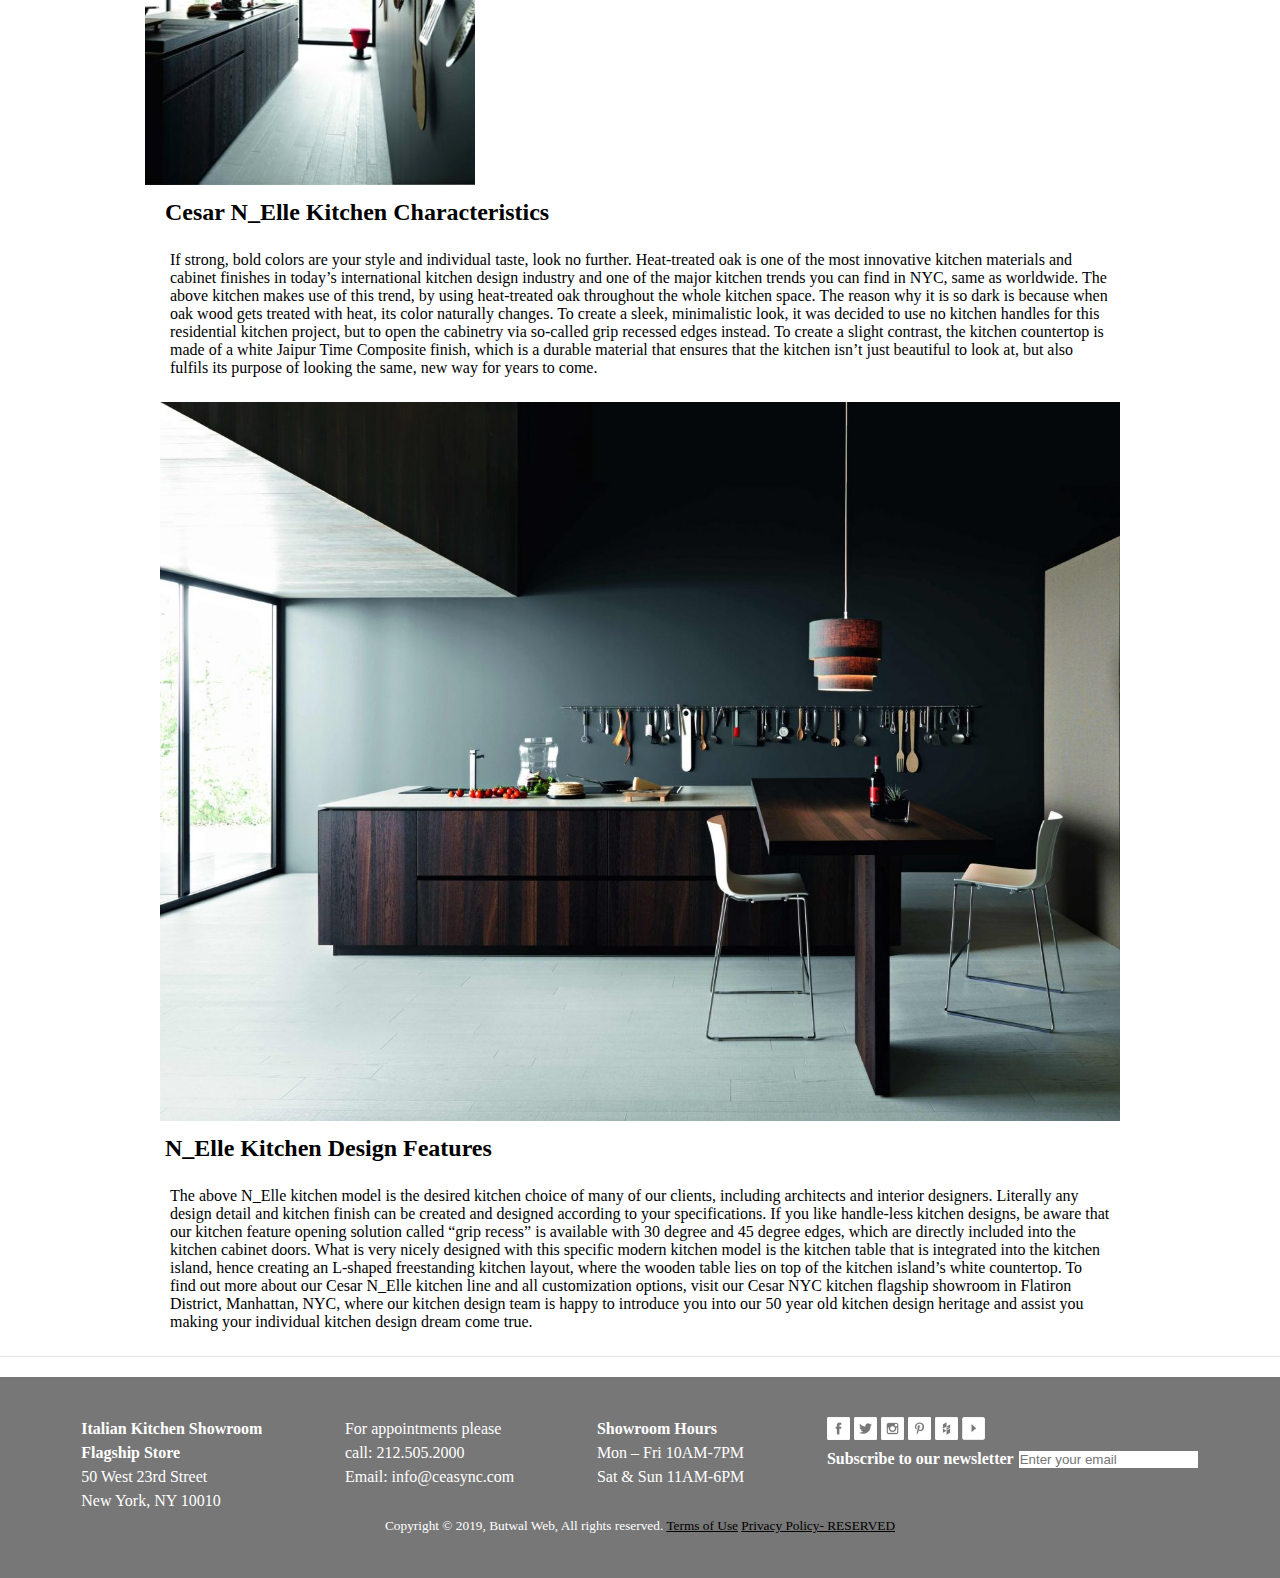
<file: final/single_prod_page.html>
<!DOCTYPE html>
<html>
<head>
	<title></title>
  <meta charset="UTF-8">
    <meta name="viewport" content="width=device-width, initial-scale=1.0">
    <title>Document</title>
    <link rel="stylesheet" href="css/style.css">
    <link rel="stylesheet" href="css/header.css">
    <link rel="stylesheet" href="css/breadcumb.css">
    <link rel="stylesheet" href="css/about-us.css">
    <link rel="stylesheet" href="css/footer.css">
	<style type="text/css">

    *{ 
      margin: 0; 
      padding: 0; 
    }

		.clearfix:after {
    content:"\0020";
    display:block;
    height:0;
    clear:both;
    visibility:hidden;
    overflow:hidden;
}
 
.clearfix {
    display:block;
    width: 75%; 
    margin: auto;
}

.title{
  margin: 5px;
  margin-bottom: 11px;
  margin-top: 10px;
}

.textbb {
    margin: 5px;
    width: auto;
} 

.paragraph{
  text-align: left;
  font-size: 16px; 
  margin: 10px;
  margin-bottom: 25px;
  margin-top: 25px;
}

a{
  color: black;
}

a:hover{
  text-decoration: none;
  color: grey;
}


/*GRID IMAGES*/

.portfolio-container{
 width: 100%;
 margin: auto;
 display: grid;
 grid-template-columns:auto auto auto;
 justify-content: center;

 }

.portfolio-img{
  width: 330px;
  height: 375px;
  margin-left: 1px;
  margin-top: -3px;
}


@media screen and (max-width: 1000px){
.portfolio-container {
    display: grid;
    grid-template-columns: auto auto ;
    justify-content: center;
  }

  .portfolio-img{
  width: 320px;
  height: 320px;
  margin: 2px;
}

}

@media screen and (max-width: 768px){
.portfolio-container {
  /*background-color: green;*/
    display: grid;
    grid-template-columns: auto;
    justify-content: center;
  }

  .portfolio-img{
  width: 280px;
  height: auto;
  margin: 2px;
}

}

* {
  box-sizing: border-box;
}

legend{
    display: block;
    width: 100%;
    padding: 0;
    margin-bottom: 20px;
    font-size: 21px;
    line-height: inherit;
    color: #333;
    border: 0;
    border-bottom: 1px solid #e5e5e5;
}

	</style>

</head>
<body>

	<div class="container-all">


   <!-- navigation-header  -->
   <div class="second-row">
    <nav class="navbar navbar-custom nav-border">    
        <div class="header-title">
            <a class="site-brand" href="index.html"><img class="header-logo-img" src="images/Website-Logo.jpg" alt="logo"></a>
        </div>
        
        <!-- <div class="nav-menusfa"> -->
        <ul class="nav-menu">    
            <li class="main-list"><a href="index.html">Home</a></li>
            <li class="open-dropdown menu1 "><a class="menu-link" href="#">About Us</a>
                <ul class="dropdown-menu dropdown-content dropdown dropdown-list1 "  >
                    <li class="menu-item "><a class="myLinkList" href="our-team.html">Our Team</a></li>
                    <li class="menu-item "><a class="myLinkList" href="about-us.html" >About Us</a></li>
                    <li class="menu-item "><a class="myLinkList" href="our-products.html" >Kitchen Showroom</a></li>
                    <li class="menu-item "><a class="myLinkList" href="single_prod_page.html" >Design + Production</a></li>
                    <li class="menu-item "><a class="myLinkList" href="customer_review.html" >Customer Reviews</a></li>
                </ul>
            </li>
            <li class="open-dropdown menu2 "><a class="menu-link2" href="#">Sample</a>
                <ul class="dropdown-menu dropdown-content dropdown dropdown-list2"  >
                    <li class="menu-item"> <a class="myLinkList" href = "our-team.html">Our Team</a></li>
                    <li class="menu-item "><a class="myLinkList" href="about-us.html" >About</a></li>
                    <li class="menu-item "><a class="myLinkList" href="our-products.html" >Kitchen Sho</a></li>
                    <li class="menu-item "><a class="myLinkList" href="single_prod_page.html" >Design + Pro</a></li>
                    <li class="menu-item "><a class="myLinkList" href="customer_review.html" >Customer Reviews</a></li>
                </ul>
            </li>
            <li class="open-dropdown menu3 "><a  class="menu-link3" href="#">Portfolio</a>
                <ul class="dropdown-menu dropdown-content dropdown dropdown-list3"  >
                    <li class="menu-item "><a class="myLinkList" href="our-team.html"> Our Team</a></li>
                    <li class="menu-item "><a class="myLinkList" href="about-us.html" >About Us</a></li>
                    <li class="menu-item "><a class="myLinkList" href="our-products.html" >Kitchen Showroom</a></li>
                    <li class="menu-item "><a class="myLinkList" href="single_prod_page.html" >Design Production</a></li>
                    <li class="menu-item "><a class="myLinkList" href="customer_review.html" >Customer Reviews</a></li>
                </ul>
            </li>
            <li class="open-dropdown menu4 "><a class="menu-link4" href="#">News</a>
                <ul class="dropdown-menu dropdown-content dropdown dropdown-list4"  >
                    <li class="menu-item "><a class="myLinkList" href="our-team.html" > Team</a></li>
                    <li class="menu-item "><a class="myLinkList" href="about-us.html" >About Us</a></li>
                    <li class="menu-item "><a class="myLinkList" href="our-products.html" > Showroom</a></li>
                    <li class="menu-item "><a class="myLinkList" href="single_prod_page.html" >Production</a></li>
                    <li class="menu-item "><a class="myLinkList" href="customer_review.html" >Customer Reviews</a></li>
                </ul>
            </li>
            <li class="open-dropdown menu5 " > <a class="menu-link5" href="#">Contact</a>
                <ul class="dropdown-menu dropdown-content dropdown dropdown-list5"  >
                    <li class="menu-item "><a class="myLinkList" href="#" >Contact Us</a></li>
                    <li class="menu-item "><a class="myLinkList" href="#" >Other Sample</a></li>
                </ul>
            </li>

        </ul>
      <!-- </div> -->
    </nav>

    <nav class="navbar-mob">
        <div class="menu-btn">  
            <!-- <i class="fa fa-bars" id="bar">menu</i> -->
            <img class="fa-bars" id="bar" src="images/bars-solid.svg" alt="bar-icon">
            <!-- <i class="fa fa-times" id="cross">cancel</i> -->
            <img  class="fa-times" id="cross" src="images/times-solid.svg" alt="cross-bar">
        </div>
    </nav>
</div>
<!-- navigation-header  close -->



        <div class="top-image-wrapper">
            <img src="images/room.jpg" alt="room-image" style="width:100%; "> 
            <div class="header-image-text-first">SINGLE PRODUCT PAGE</div>
            <div class="header-image-text-second">CESAR NYC KITCHENS</div>
        </div>

        
		<div class="clearfix">
			<h2 class="title">Cesar N_Elle Modern Kitchen in Oak</h2>
		
		<p class="paragraph">Kitchen Model: Cesar N_Elle // Kitchen Style: Modern Italian Kitchen Cabinets // Kitchen Designer & Manufacturer: Cesar // Kitchen Cabinet Finishes & Materials: Heat-Treated Oak // Base Unit Doors: Heat-Treated Oak // Kitchen Handles: cabinet doors with Grip Recess Edging // Kitchen Countertop: Jaipur Time Composite, top with a 45 degree incorporated and Grip Recess Edging // Food Preparation Unit: Peninsular, Heat-Treated Oak Wood</p>
    <p class="paragraph" style="margin-bottom: 15px;"><a href="#">Back To All N_Elle Kitchens</a></p>
		</div>

    <!-- Grid Images -->
    <main class="portfolio-container">
  <div class="div1"> 
      <img src="single-prod-page-img/img1.jpg" class="portfolio-img" alt="">
  </div>
    <div class="div2">
      <img src="single-prod-page-img/img-2.jpg" class="portfolio-img" alt="">
    </div>
    <div class="div3"> 
      <img src="single-prod-page-img/img-3.jpg" class="portfolio-img" alt="">
    </div>
    <div class="div4">
      <img src="single-prod-page-img/img-4.jpg" class="portfolio-img" alt=""> 
    </div>
  <div class="div5"> 
      <img src="single-prod-page-img/img-5.jpg" class="portfolio-img" alt="">
  </div>
  <div class="div6"> 
      <img src="single-prod-page-img/img-6.jpg" class="portfolio-img" alt="">
  </div>
  <div class="div7"> 
      <img src="single-prod-page-img/img-7.jpg" class="portfolio-img" alt="">
  </div>

 </main>

 <!-- -->
 <div class="container">
    <div class="clearfix">
      <h2 class="title">Cesar N_Elle Kitchen Characteristics</h2>
    
    <p class="paragraph">If strong, bold colors are your style and individual taste, look no further. Heat-treated oak is one of the most innovative kitchen materials and cabinet finishes in today’s international kitchen design industry and one of the major kitchen trends you can find in NYC, same as worldwide. The above kitchen makes use of this trend, by using heat-treated oak throughout the whole kitchen space. The reason why it is so dark is because when oak wood gets treated with heat, its color naturally changes. To create a sleek, minimalistic look, it was decided to use no kitchen handles for this residential kitchen project, but to open the cabinetry via so-called grip recessed edges instead. To create a slight contrast, the kitchen countertop is made of a white Jaipur Time Composite finish, which is a durable material that ensures that the kitchen isn’t just beautiful to look at, but also fulfils its purpose of looking the same, new way for years to come.</p>


    <div class="big-img">
      <img src="single-prod-page-img/big-img-1.jpg" alt="" 
      style="height: auto;  width: 100%;">
    </div>
    </div>

  </div>

  <div class="clearfix">
      <h2 class="title">N_Elle Kitchen Design Features</h2>
    
    <p class="paragraph">The above N_Elle kitchen model is the desired kitchen choice of many of our clients, including architects and interior designers. Literally any design detail and kitchen finish can be created and designed according to your specifications. If you like handle-less kitchen designs, be aware that our kitchen feature opening solution called “grip recess” is available with 30 degree and 45 degree edges, which are directly included into the kitchen cabinet doors. What is very nicely designed with this specific modern kitchen model is the kitchen table that is integrated into the kitchen island, hence creating an L-shaped freestanding kitchen layout, where the wooden table lies on top of the kitchen island’s white countertop. To find out more about our Cesar N_Elle kitchen line and all customization options, visit our Cesar NYC kitchen flagship showroom in Flatiron District, Manhattan, NYC, where our kitchen design team is happy to introduce you into our 50 year old kitchen design heritage and assist you making your individual kitchen design dream come true.</p>
    </div>


    <DIV class="contact-title">
      <legend></legend>
    </DIV>


      <!-- footer open -->
         <footer class="grid-footer">
            <div class="item1 footer-column">
                <div class="textwidget">
                  <p><strong>Italian Kitchen Showroom<br />
                        Flagship Store</strong><br />
                        50 West 23rd Street<br />
                        New York, NY 10010</p>
                </div>
            </div>
      
              <div class="item2 footer-column">
                  <div class="textwidget">
                    <p>For appointments please<br />
                    call: 212.505.2000<br />
                      Email: info@ceasync.com</a>
                  </p>
                </div>
              </div>
      
              <div class="item3 footer-column">
                <div class="textwidget">
                  <p><strong>Showroom Hours</strong><br />
                    Mon &#8211; Fri 10AM-7PM<br />
                    Sat &#038; Sun 11AM-6PM</p>
              </div>
      
              </div>  
      
              <div class="item4 footer-column">
                <div class="textwidget subscriber-widget">
                  <div id="social" class="row-widget4">
                    <a href="#" target="_blank" id="social_facebook">
                    <img src="images/facebook.png" alt="Facebook">
                  </a>
                  <a href="#" target="_blank" id="social_twitter">
                    <img src="images/twitter.png" alt="twitter">
                  </a>
                  <a href="#" target="_blank" id="social_instagram">
                    <img src="images/instagram.png" alt="Instagram">
                  </a>
                  <a href="#" target="_blank" id="social_pinterest">
                    <img src="images/pinterest.png" alt="pinterest">
                  </a>
                  <a href="#" target="_blank" id="social_houzz">
                    <img src="images/houzz.png" alt="houzz">
                  </a>
                  <a href="#" target="_blank" id="social_youtube">
                    <img src="images/youtube.png" alt="youtube">
                  </a>
                  </div>
      
                <form class="form-control row-widget4" action="">
                    <strong>Subscribe to our newsletter</strong>
                    <input id="footer-email" class="form-control" name="email" required="required" type="email" placeholder="Enter your email" />
              </form>
                </div>
              </div>
            
            <div class="item5 footer-column">
            <p>
            <small> Copyright &copy; 2019, Butwal Web, All rights reserved.
              <a href="#">Terms of Use</a> 
              <a href="#">Privacy Policy- RESERVED</a></small>
              </p>
            </div>
        </footer>
        <!-- footer close -->
	</div>
  <script src="js/menu.js"></script>

</body>
</html>
</file>
<file: final/css/style.css>
*{
    padding:    0px;
    margin:     0px;
    box-sizing: border-box; 
    overflow-x: hidden;
 }
 .body{
     overflow: hidden;
     background-color: grey;
 }
</file>
<file: final/css/header.css>
/* header-css  */
img.header-logo-img {
    height: 3rem;
    margin-top: 10px;
        }
 
 a.site-brand {
     /* font-size: 40px;
     text-decoration: none; */
     margin: 20px;
     /* padding: 0px;
     color: aliceblue; */
 }
 
 a.myLinkList {
    display: block;
}
 
 /* navigation header css open  */
.navbar{
            /* overflow: hidden; */
            /* position: fixed; */
            /* display: flex;
            justify-content: center;
            align-items: center;
            flex-direction: row; */
            background-color:   #FFFFFF;
            /* height: 40px; */
            width: 100%;
            /* position: fixed; */
             }
 
 .navbar > ul {
             list-style-type: none;
             float: right;
             padding: 10px;
             margin-top: 10px
         }

.navbar > .header-title {
                 display: inline;                
                 }

.navbar > ul > li {
    
        display: inline-block;
        padding: 10px 20px;
        /* position: relative; */
                }

                

.navbar > .nav-menu >  .open-dropdown:hover {
    cursor: pointer;
            }   


.navbar > .nav-menu > .open-dropdown:hover > .dropdown-menu {
    display: block;
    visibility: visible;
    z-index: 100;
}

.navbar > ul > li > a:hover{ 
    cursor: pointer;
    color: black; 
    font-weight: bold;
             }

.navbar > ul:last-child {
                 padding-right: 100px;
            }
        
.navbar > ul > li > a 

 {
              
                 text-decoration: none;
                 color:  black;
            }

.navbar::after {
             content: " ";
             display: block;
             clear: both;
             *zoom : 1;
         }

.navbar-custom{
        font-family: "Inconsolata", sans-serif;
        text-transform: uppercase;
        letter-spacing: 0.15em;
        font-size: 13px;
    }

        .navbar-mob > ul  {
            display: none; 
            }

 

.dropdown-menu{
        display: none;
        position: absolute;
    }

   

.dropdown-content{
        background-color: #FFFFFF;
        border-style: solid;
        border-color: #f7f4f4;
        border-width: 1px;
        width: max-content;
    }
    
.dropdown-menu > li {
        list-style: none;
        text-align: center;
        border-style: solid;
        border-color: #f7f4f4;
        border-width: 0px 0px 1px 0px;
        line-height: 40px;
        padding: 0px 0px;
    }

.dropdown-menu > li:hover {
 
       background-color: #f5f5f5;
    }

.dropdown-menu > li > a {
        text-decoration: none;
        color: black;
        /* padding: 11px 56px; */
        /* padding: 25px;
        margin: 25px; */
        }

.menu-item > a {

    /* padding: 10px 54px; */

}       
.sub-menu-link{
    padding: 10px 54px;

}

/* .dropdown-menu > li:hover > a:hover {
        color: black;
        font-weight: bold;
} */
.dropdown-menu > li:hover,
.dropdown-menu > li > a:hover{
        cursor: pointer;
        color: black;
        font-weight: bold;
        background-color: #F5F5F5;
    }

.nav-border{
        border-style: solid;
        border-color: #f7f4f4;
        border-width: 0px 0px 1px 0px;
    }
 .menu-btn {
             display: none;
         }
 
 #cross,  
 #bar {
             height: 30px;
         }
 /* header-css end */




 /* mobile-view  */
 @media screen and (max-width: 768px){
    .menu-btn {
        display:block;
        }

    .navbar > ul {
        display: none;
}


            


.navbar-mob > ul  {
    display: block;
        list-style-type:    none;
    }

.navbar-mob > ul > li {
    line-height: 20px;
    border-style: solid;
    border-color: #f7f4f4;
    border-width: 1px;

}

.navbar-mob > ul > li > a {
    text-decoration: none;
    color: black;
    position: relative;
    display: block;
    padding: 10px 15px;
}

.navbar-mob > ul > li:hover > a:hover {
    /* background: rgba(0, 0, 0, 0) none repeat scroll 0 0; */
    cursor: pointer;
    color: black;
    font-weight: bold;
    background-color: #F5F5F5;
}

.navbar-mob {
    visibility: visible;
        /* position: fixed; */
        width: 100%;
        background-color: #FFFFFF;
}

.open-dropdown > .active {
    display: block;
    /* visibility: visible;
    opacity: 1; */
    /* position: absolute; */
    
} 



.dropdown {
    display: none;
    position: relative;
    border-width: 1px 0px 1px 0px;
    width: 100%;

    
    
}

.dropdown > li {
    text-align: start;
    line-height: 20px;
}

.dropdown > li > a {

    line-height: 40px;
    padding: 0px 40px;
    margin: 0px;
}

.dropdown > li:hover,
.dropdown > li > a:hover{
    cursor: pointer;
    color: black;
    font-weight: bold;
    background-color: #F5F5F5;
}
            
.menu-btn > .fa-times {
        display: none;
            }

.fa-times, .fa-bars {
        cursor: pointer;
        position: absolute;
        top: 35px;
        right: 20px;
        font-size: 30px;
        height: 30px;
            }



 }
</file>
<file: final/css/home.css>
a{
    color: black;
}

a:hover{
    color: grey;
    text-decoration: none;
}


 
         

    

/* paragraph to grid-image first  */

    .text-wrapper{
        width: 80%;
        margin: auto;
    }

    .text-container{
        margin-bottom: 35px;
    }

    h1, h2{
        margin-top: 15px;
        font-weight: 400;
        margin:25px;
    }

    h1{
        font-size:25px;
    }

    .morden {
        margin-bottom: 0px !important;
        line-height: 1.5;
    }
    
    h2{
        font-size: 20px;
    }
    
    .para_wrapper{
        margin-top: -20px;
    }

    p{
        font-size: 16px;
        text-align: left;
        margin:25px;   
       }
    
    .row{
    height: 1px;
    margin: 25px;
    border-top: 1px solid #ebebeb;;
    margin-bottom: 35px;
    position: relative;
    left: 0px;
    top: 0px;
    }

    .picture-and-text-container{
        width: 90%;
        margin: auto;
        display: grid;
        grid-template-columns:auto auto auto;
        /*grid-gap: 20px;*/
        justify-content: space-around;
    }
    .singleimage_heading{
    font-size: 30px;
    text-align: center;
    
    }

    .images{
        width: 360px;
        height: 207px;
      }
/* paragraph to grid-image first  close */

 /* portfolio-container start */
.portfolio-container{
    width: 100%;
    margin: auto;
    display: grid;
    grid-template-columns:auto auto auto;
    justify-content: center;
  }

.portfolio-img{
    width: 310px;
    height: 360px;
    margin: 5px;
}






  /* Clear floats after the columns */
.row1:after {
    content: "";
    display: table;
    clear: both;
  }


  



  



  @media screen and (max-width: 600px) {

    *{
        padding:    0px;
        margin:     0px;
        box-sizing: border-box; 
        /* overflow: hidden; */
     }
     /* .slideshow-container {
        width: 135%;
        margin: auto;
    } */

    


  }


 
@media screen and (max-width: 1000px){
   


    /* .slideshow-container {
        width: 135%;
        margin: auto;
    } */

.picture-and-text-container {
    display: grid;
    grid-template-columns: auto auto ;
    text-align: center;
    }

 /* portfolio-container start in mobile view*/

    .portfolio-container {
        display: grid;
        grid-template-columns: auto auto ;
        justify-content: center;
      }
    
      .portfolio-img{
      width: 320px;
      height: 320px;
      margin: 5px;
      }
    
}

@media screen and (max-width:768px) {
          
    .text-wrapper {
        width: 80%;
        margin: auto;
    }
    
  

    .slideshow-container {
        width: 100%;
        margin: auto;
    }

                   


                            /* paragraph to grid-image first in mobile view */

                                .picture-and-text-container {
                                    /* display: grid;
                                    grid-template-columns: auto;
                                    text-align: center; */
                                    
                                    width: 100%;
                                    display: grid;
                                    grid-template-columns: auto;
                                    /* margin: auto; */
                                  /* text-align: center; */
                                  }

                                  .singleimage_heading{
                                    font-size: 20px;
                                      }
                            /* paragraph to grid-image first in mobile view close*/


                            /* portfolio-container start in mobile view*/
                                      
                            .portfolio-container {
                                width: 100%;
                                display: grid;
                                grid-template-columns: auto;
                                justify-content: center;
                              }
                            
                              .portfolio-img{
                              width: 280px;
                              height: 280px;
                              margin: 5px;
                              }
                            /* portfolio-container close in mobile view*/

                            
                            
                        }
</file>
<file: final/css/slider.css>
/* slider-css  */
.slideshow-container {
    /* max-width: 100%;
    margin: auto; */
}

.mySlides > img {
    vertical-align: middle;
    height: auto;
    width: 100%;
  
}

.slideshow-container > i {
    top: 50%;
    /* left: 0px; */
    position: absolute;
    width: 50px;
    height: 20px;
    background: rgba(255,255,255,0);
    /* display: block; */
    /* z-index: 1000; */
    color: #fff;
    text-align: center;
    cursor: pointer;
    overflow: hidden;
}

.left-slide-arrow{
    transform: matrix(1, 0, 0, 1, 30, -25);
    left: 0%;
}

.right-slide-arrow{
    transform: matrix(1, 0, 0, 1, -80, -25);
    left: 100%;
}
/* slider-css end */
</file>
<file: final/css/contact.css>
/* contact css  start*/

legend{
    display: block;
    width: 100%;
    padding: 0;
    margin-bottom: 20px;
    font-size: 21px;
    line-height: inherit;
    color: #333;
    border: 0;
    border-bottom: 1px solid #e5e5e5;
}

input[type=text], input[type="number"], input[type="email"] {
    width: 100%;
    padding: 8px;
    border: 1px solid #ccc;
    border-radius: 4px;
    resize: vertical;
  }
  
  
  /* WebKit desktop browsers add little up down arrows to number inputs called spinners. You can turn them off visually like this: */
  input[type=number]::-webkit-inner-spin-button, 
  input[type=number]::-webkit-outer-spin-button { 
    -webkit-appearance: none; 
    margin: 0; 
  }
  
  label {
    padding: 12px 12px 12px 0;
    display: inline-block;
  }
  
  input[type=submit] {
    background-color: #fff;
    color: black;
    padding: 8px 70px;
    border: 1px solid #ccc;
    border-radius: 5px;
    cursor: pointer;
    float: right;
  }
  
  
  .form-container {
    width: 80%;
    margin-left: 195px;
    padding: 20px;
  }
  
  .col-25 {
    float: left;
    width: 12%;
    margin-top: 6px;
  }
  
  .col-75 {
    float: left;
    width: 75%;
    margin-top: 6px;
  }

  /* .col-100 {
    width: 74%;
    margin: auto;
} */


@media screen and (max-width: 768px) {
  .form-container {
  width: 60%;
  margin-left: 100px;
  padding: 10px;
}
  .col-25, .col-75, input[type=submit] {
    width: 80%;
    margin-top: 0;
    float: none;
  }
}

@media screen and (max-width: 600px) {
  .form-container {
    width: 60%;
    margin-left: 100px;
    padding: 10px;
  }
    .col-25, .col-75 {
      width: 80%;
      margin-top: 0;
      float: none;
    }

    input[type=submit] {
      width: 60%;
      float: none;
    }
}
</file>
<file: final/css/footer.css>
/* footer css start  */
.grid-footer{
    display: grid;
    grid-template-columns: auto auto auto auto;
    background-color: #777;
      /* width: 100%; */
      font-size: 16px;
      line-height: 150%;  
      color: #fff;
      padding: 40px;    
  }

  .grid-footer > div {
        padding-right: 15px;
        padding-left: 15px;
        margin-right: auto;
        margin-left: auto;
        /* padding: 0px 0px;
        margin: 0px 0px; */
    }

  .item5{
    grid-row: 2;
    grid-column: 1 / span 4;
  }


  #social a{
    cursor: pointer;
    text-decoration: none;
  }

  .form-control{
    /* position: relative;
      top: -10px;
      text-align: center; */
  }

   label{
    text-align: center;
    margin-bottom: 20px;
  }

  #email{
    /* font-family: "Inconsolata", sans-serif;
      text-transform: uppercase;
      letter-spacing: 0.1em;
      font-size: 11px;
      height: 25px; 
      border: 1px solid #b2b2b2;
    border-radius: 2px; */
  }

  .textwidget{
    /* padding: 40px 0px; */
  }

  .subscriber-widget > .row-widget4 {
      display: block;
  }

  /* .footer-column {
      width: auto;
      margin: auto;
  } */

  /* .item5 > p {
    
  } */
/* footer css end  */



@media screen and (max-width:768px){
    /* footer in mobile view  */
    .grid-footer{
      display: block;
      grid-template-columns: auto auto auto auto;
      background-color: #777;
        width: 100%;
        margin: auto;
        font-size: 16px;
        line-height: 150%;  
        color: #fff;
        /* padding: 40px 0;     */
    }

    .grid-footer > div {
          /* padding-right: 15px;
          padding-left: 15px;
          margin-right: auto;
          margin-left: auto; */
      }
      
  
  /* .footer-column {
    width: 100%;
    margin: auto;
} */

  
}
</file>
<file: final/css/breadcumb.css>
.top-image-wrapper {
    /* background-image: url("images/room.jpg"); */
    /* background-position: center;
    background-repeat: no-repeat;
    background-size: cover; */
    height: 400px;
    overflow: hidden;
    position: relative;
}

.top-image-wrapper > img {
    /* width: 100%;
    height: 100%; */
    height: auto;
}

.header-image-text-first {
    position: absolute;
    top: 150px;
    left: 50%;
    transform: translate(-50%, -50%);
    color: #fff;
    font-size: 40px;
}
.header-image-text-second {
    position: absolute;
    top:200px;
    left: 50%;
    transform: translate(-50%, -50%);
    color: #fff;
    font-size: 17px;
}
</file>
<file: final/css/about-us.css>
.text-wrapper{
    width: 70%;
    margin: auto;
}

.text-wrapper > h1 {
    font-size: 35px;
    padding: 10px;
}

.text-wrapper >  p {
    line-height: 25px;
    font-size: 18px;
    padding: 10px;
}
.text-wrapper > a {
    padding: 10px;
    /* text-decoration: none; */
    color: black;
    font-size: 18px;
}

.text-wrapper > a:hover {
    color: gray;
    text-decoration: none;
}


.image-center{
    width: 70%;
    margin: auto;
    padding: 10px;

    }
.image-center > img {
    width: 100%;
    height: auto;
}


.video-center > img {
    width: 100%;
    height: auto;
    padding: 10px;
}
</file>
<file: final/css/customer-review.css>
.text-wrapper{
    width: 75%;
    margin: auto;
}

.text-wrapper > h1 {
    font-size: 35px;
    padding: 15px;
}

.text-wrapper >  p {
    line-height: 25px;
    font-size: 18px;
    padding: 10px;
}

/* .rating-image {
    width: 20%;
    margin: auto;
} */

.review {
    width: 80%;
    margin: auto;
    }

.left-quotes-image {
        /* width: 10%;
        margin-right: 90%;  */
    }

.review-wrapper   {
        width: 80%;
        margin: auto;
        padding: 30px;
    }

    .rating-image {
        width: 100%; 
        text-align: center;
}

.review-text
    {
      width: 80%; 
     margin: auto;  
    }

.right-quotes-image
{
         /* width: 10%;  
        margin-left: 90%;  */
        text-align: right;
    }
.review-wrapper > .review > .quotes {
    /* display: inline-block; */
}

.review-owner
{
    text-align: center;

}
.review-owner > span{
    color: #000;
}
</file>
